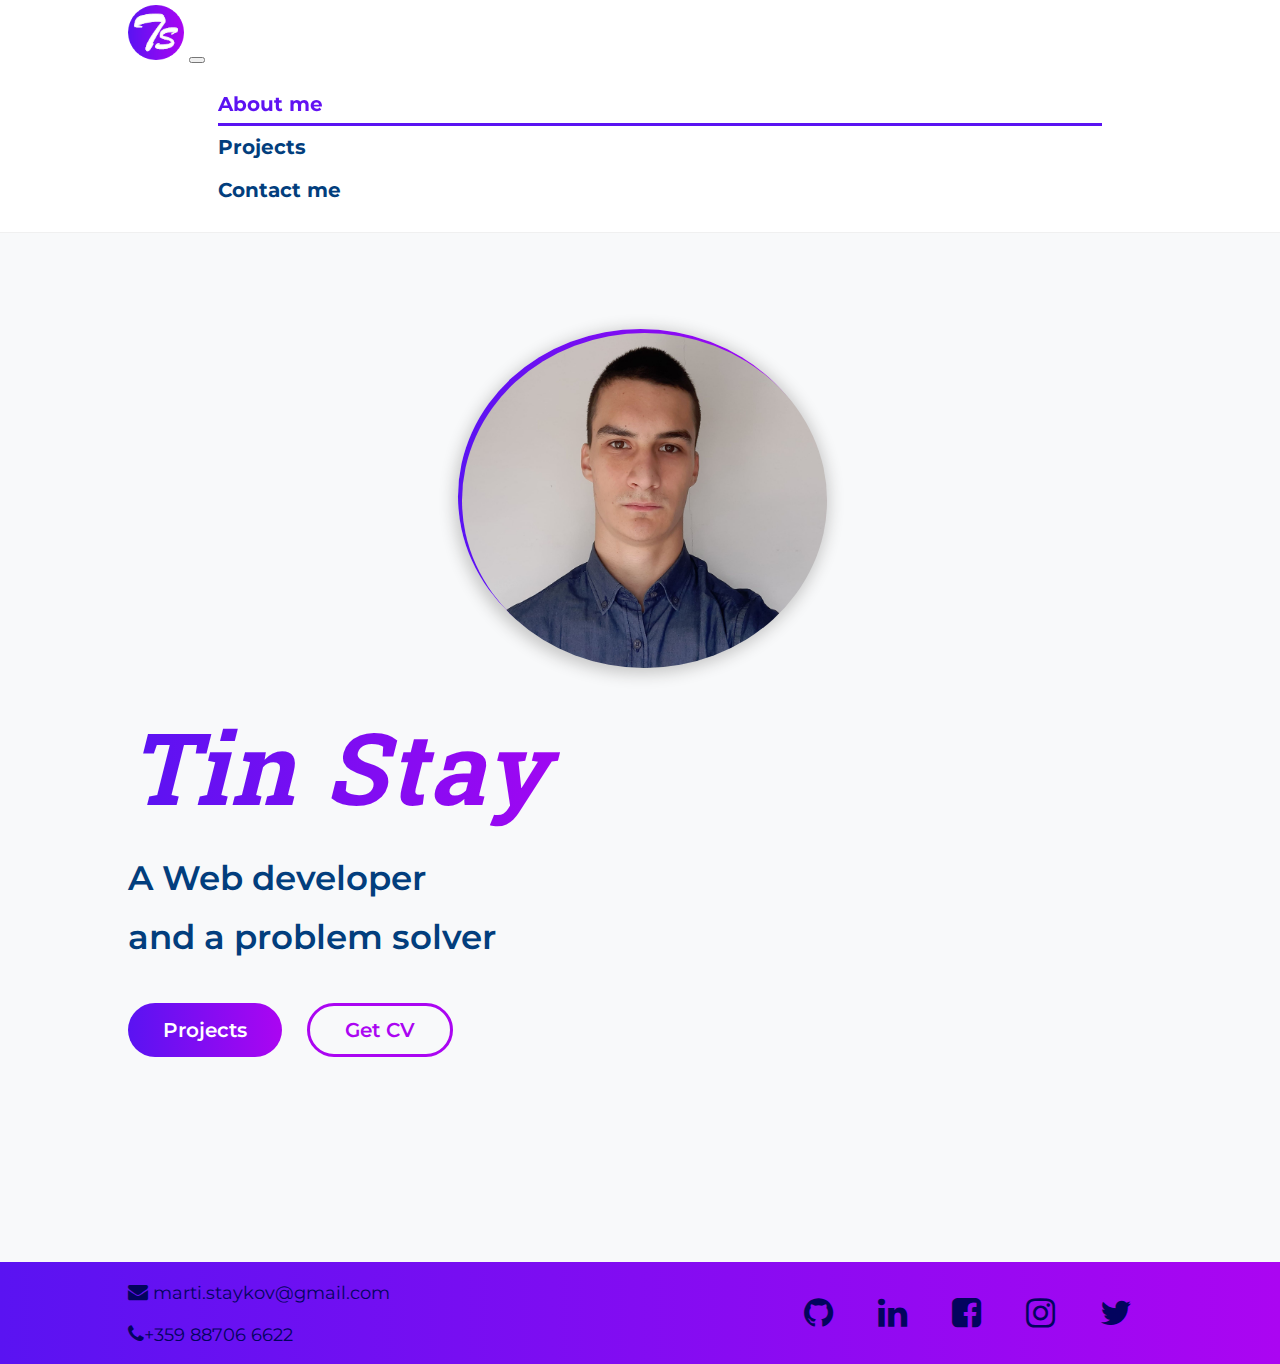
<file: index.html>
<!DOCTYPE html>
<html lang="en"> 
<head>
    <meta charset="UTF-8">
    <meta name="viewport" content="width=device-width, initial-scale=1.0">
    <link rel="stylesheet" href="https://cdn.jsdelivr.net/npm/bootstrap@4.5.3/dist/css/bootstrap.min.css" integrity="sha384-TX8t27EcRE3e/ihU7zmQxVncDAy5uIKz4rEkgIXeMed4M0jlfIDPvg6uqKI2xXr2" crossorigin="anonymous">
    <link rel="stylesheet" href="main.css">
    <link rel="stylesheet" href="https://cdnjs.cloudflare.com/ajax/libs/font-awesome/4.7.0/css/font-awesome.min.css">
    <title>Tin Stay</title>
</head>
<body>
    <header>
        <nav class="navbar navbar-expand-lg navbar-light p-0">
                <a href="index.html"><img class="logo" src="./Media/logo.png" alt="logo"></a>
              <button class="navbar-toggler" type="button" data-bs-toggle="collapse" data-bs-target="#navbarNav" aria-controls="navbarNav" aria-expanded="false" aria-label="Toggle navigation">
                <span class="navbar-toggler-icon"></span>
              </button>
              <div class="collapse navbar-collapse" id="navbarNav">
                <ul class="navbar-nav ml-auto ">
                  <li class="nav-item active">
                    <a class="nav-link" href="index.html">About me</a>
                  </li>
                  <li class="nav-item">
                    <a class="nav-link" href="projects.html">Projects</a>
                  </li>
                  <li class="nav-item">
                    <a class="nav-link" href="contact.html">Contact me</a>
                  </li>
                </ul>
              </div>
          </nav>
    </header>

    <div class="light-gray-container">
        <div class="centered-container-80">
            <div class="row">
                <div class="col-md-6">
                    <div class="profile-image-circle ">
                        <img class="profile-image" src="./Media/tinstay.jpg" alt="Tin Stay image">
                    </div>
                </div>
                <div class="main-text col-md-6">
                    <h1 class="heading-tin-stay">Tin Stay</h1>
                    <!-- <h2 class="heading-middle">I am</h2> -->
                    <!-- <h2 class="heading-small">and</h2> -->
                    <h2 class="heading-small">A Web developer</h3>
                    <h2 class="heading-small">and a problem solver</h3>
                    <!-- <h2 class="heading-small">Web applications</h3> -->
                    <!-- <h2 class="heading-small">Web applications</h3> -->
                    <div class="jumbotron-buttons">
                        <a href="./projects.html" class="btn-jumbotron-full">Projects</a>
                        <a href="./Prototyping/Martin Staykov CV.docx" download class="btn-jumbotron">Get CV</a>
                    </div>
                </div>
            </div>
            
        </div>
    </div>
    <footer>
        <div class="footer-container">
            <div class="left-side">
                <p><span class="small-icon"><i class="fa fa-envelope"></i></span> marti.staykov@gmail.com</p>
                <p><span class="small-icon"><i class="fa fa-phone"></i></span>+359 88706 6622 </p>
                    
                  
            </div>
            <div class="right-side">
                <a class="footer-icon" href="https://github.com/TinStay" target="_blank"><i class="fa fa-github"></i></a>
                <a class="footer-icon" href="#"><i class="	fa fa-linkedin"></i></a>
                <a class="footer-icon" href="https://www.facebook.com/martin.staykov.1/about_work_and_education" target="_blank"><i class="fa fa-facebook-square "></i></a>
                <a class="footer-icon" href="https://www.instagram.com/martino_stay/" target="_blank"><i class="fa fa fa-instagram "></i></a>
                <a class="footer-icon" href="https://twitter.com/MindFuckerHD" target="_blank"><i class="fa fa-twitter "></i></a>
            </div>
        </div>
    </footer>
    

    <!-- JavaScript Bundle with Popper -->
    <script src="https://cdn.jsdelivr.net/npm/bootstrap@5.0.0-beta1/dist/js/bootstrap.bundle.min.js" integrity="sha384-ygbV9kiqUc6oa4msXn9868pTtWMgiQaeYH7/t7LECLbyPA2x65Kgf80OJFdroafW" crossorigin="anonymous"></script>
</body>
</html>
</file>
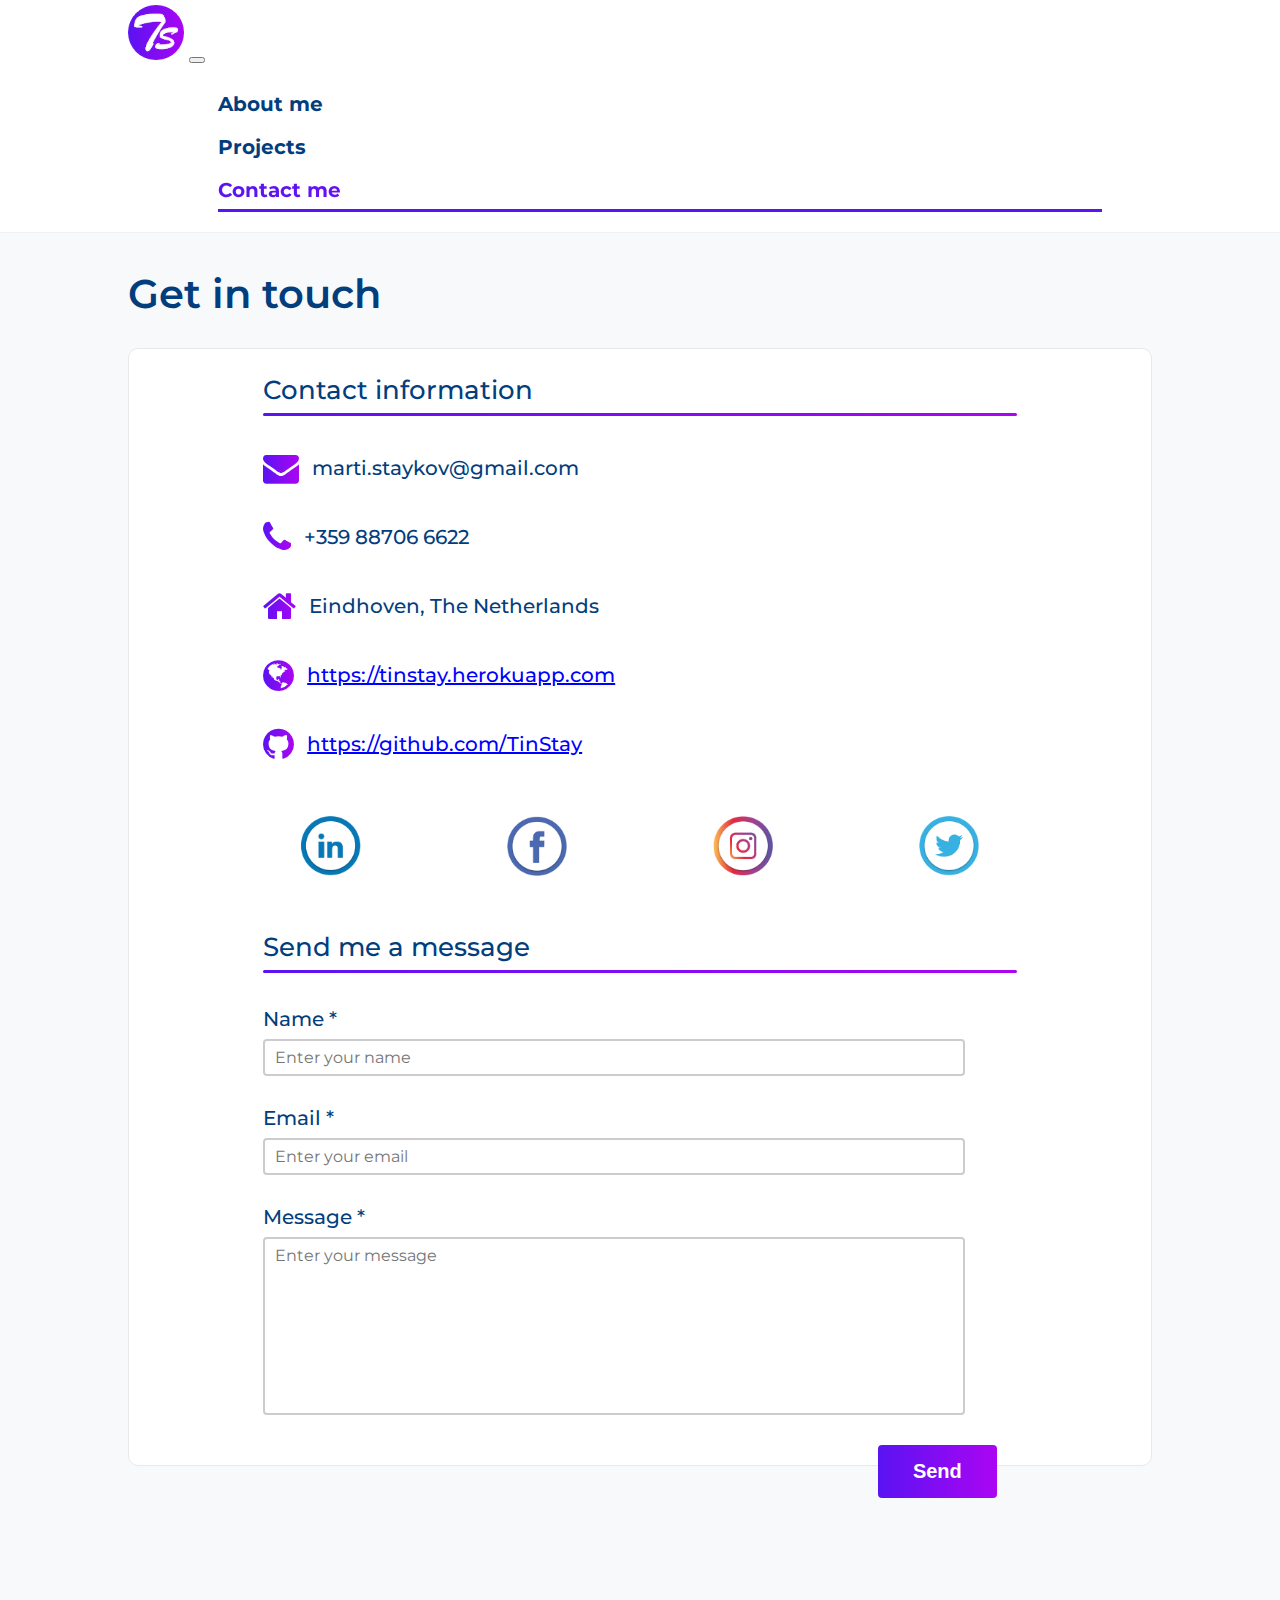
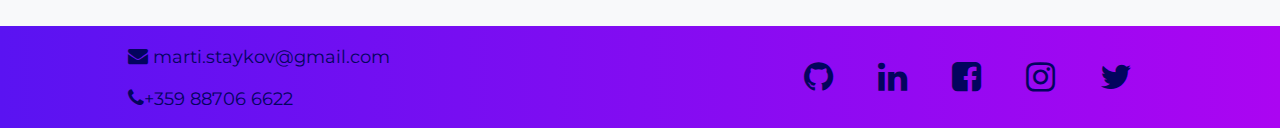
<file: contact.html>
<!DOCTYPE html>
<html lang="en">
<head>
    <meta charset="UTF-8">
    <meta name="viewport" content="width=device-width, initial-scale=1.0">
    <link rel="stylesheet" href="https://cdn.jsdelivr.net/npm/bootstrap@4.5.3/dist/css/bootstrap.min.css" integrity="sha384-TX8t27EcRE3e/ihU7zmQxVncDAy5uIKz4rEkgIXeMed4M0jlfIDPvg6uqKI2xXr2" crossorigin="anonymous">
    <link rel="stylesheet" href="main.css">
    <link rel="stylesheet" href="https://cdnjs.cloudflare.com/ajax/libs/font-awesome/4.7.0/css/font-awesome.min.css">
    <title>Tin Stay</title>
</head>
<body>
    <header>
        <nav class="navbar navbar-expand-lg navbar-light p-0">
                <a href="index.html"><img class="logo" src="./Media/logo.png" alt="logo"></a>
              <button class="navbar-toggler" type="button" data-bs-toggle="collapse" data-bs-target="#navbarNav" aria-controls="navbarNav" aria-expanded="false" aria-label="Toggle navigation">
                <span class="navbar-toggler-icon"></span>
              </button>
              <div class="collapse navbar-collapse" id="navbarNav">
                <ul class="navbar-nav ml-auto ">
                  <li class="nav-item ">
                    <a class="nav-link" href="index.html">About me</a>
                  </li>
                  <li class="nav-item ">
                    <a class="nav-link" href="projects.html">Projects</a>
                  </li>
                  <li class="nav-item active">
                    <a class="nav-link" href="contact.html">Contact me</a>
                  </li>
                </ul>
              </div>
          </nav>
    </header>

    <div class="light-gray-container">
        
        <div class="centered-container-80 ">
            <h1 class="heading-contact">Get in touch </h1>
            <div class="contact-white-container">
                <div class="row">
                    <div class="col-md-6 contact-info-container">
                        <h3 class="heading-smaller">Contact information</h3>
                        <div class="purple-gradient-border-bottom"></div>
                        <div class="contact-info-details">
                            
                            <div class="contact-info-row diplay-flex">
                                    <span class="contact-info-icon">
                                        <i class="fa fa-envelope "></i>
                                    </span>
                                    <p class="center-vertically">
                                        marti.staykov@gmail.com
                                    </p>
                                    
                            </div>

                            <div class="contact-info-row diplay-flex">
                                <span class="contact-info-icon">
                                    <i class="fa fa-phone "></i>
                                </span>
                                <p class="center-vertically">
                                    +359 88706 6622
                                </p>
                                
                            </div>

                            <div class="contact-info-row diplay-flex">
                                <div class="contact-info-icon">
                                    <i class="fa fa-home  "></i>
                                </div>
                                
                                <p class=" center-vertically">
                                    Eindhoven, The Netherlands
                                </p>
                            </div>

                            <div class="contact-info-row diplay-flex">
                                <span class="contact-info-icon">
                                    <i class="fa fa-globe "></i> 
                                </span>
                            
                                <a class="blue-font center-vertically" href="https://tinstay.herokuapp.com/" target="_blank">
                                    https://tinstay.herokuapp.com
                                </a>
                            </div>

                            <div class="contact-info-row diplay-flex">
                                <div class="contact-info-icon">
                                    <i class="fa fa-github  "></i>
                                </div>
                                <a class="blue-font  center-vertically" href="https://github.com/TinStay" target="_blank">
                                https://github.com/TinStay
                                </a>
                            </div>
                            <div class="contact-smp-icons">
                                <a  href="#" target="_blank"><img class="contact-icon" src="./Media/linkedInIconColor.png" alt="github"></a>
                                <a  href="https://www.facebook.com/martin.staykov.1/about_work_and_education" target="_blank"><img class="contact-icon" src="./Media/fbIconColor.png" alt="facebook"></a>
                                <a  href="https://www.instagram.com/martino_stay/" target="_blank"><img class="contact-icon" src="./Media/instaIconColor.png" alt="twitter"></a>
                                <a  href="https://twitter.com/MindFuckerHD" target="_blank"><img class="contact-icon" src="./Media/twitterIconColor.png" alt="whatsappBlack"></a>
                            </div>
                            
                        
                            
                        </div> 
                    </div>
                    <div class="col-md-6 contact-form-container">
                        <h3 class="heading-smaller">Send me a message</h3>
                        <div class="purple-gradient-border-bottom"></div>
                        <form onsubmit="return validateContactForm()" id="contact-form" class="contact-form" action="">
                            <div class="contact-form-field">
                                <label class="contact-form-label">Name *</label>
                                <input class="contact-form-input" name="name-input" type="text" placeholder="Enter your name"/>
                            </div>
                            <div class="contact-form-field">
                                <label class="contact-form-label">Email *</label>
                                <input class="contact-form-input" name='email-input' type="email" placeholder="Enter your email"/>
                            </div>
                            <div class="contact-form-field">
                                <label class="contact-form-label">Message *</label>
                                <textarea class="contact-form-input" name="message-input" placeholder="Enter your message"></textarea>
                            </div>
                            <div class="">
                                <button  type="submit" class="btn-submit">Send</button>
                            </div>
                        </form>
                    </div>
                </div>
                
            </div>
            
        </div>
    </div>
    <footer>
        <div class="footer-container">
            <div class="left-side">
                <p><span class="small-icon"><i class="fa fa-envelope"></i></span> marti.staykov@gmail.com</p>
                <p><span class="small-icon"><i class="fa fa-phone"></i></span>+359 88706 6622 </p>  
            </div>
            <div class="right-side">
                <a class="footer-icon" href="https://github.com/TinStay" target="_blank"><i class="fa fa-github"></i></a>
                <a class="footer-icon" href="#"><i class="	fa fa-linkedin"></i></a>
                <a class="footer-icon" href="https://www.facebook.com/martin.staykov.1/about_work_and_education" target="_blank"><i class="fa fa-facebook-square "></i></a>
                <a class="footer-icon" href="https://www.instagram.com/martino_stay/" target="_blank"><i class="fa fa fa-instagram "></i></a>
                <a class="footer-icon" href="https://twitter.com/MindFuckerHD" target="_blank"><i class="fa fa-twitter "></i></a>
            </div>
        </div>
    </footer>

    <!-- Main javascript file -->
    <script type="text/javascript" src="./main.js"></script>
    
    <!-- JavaScript Bundle with Popper -->
    <script src="https://cdn.jsdelivr.net/npm/bootstrap@5.0.0-beta1/dist/js/bootstrap.bundle.min.js" integrity="sha384-ygbV9kiqUc6oa4msXn9868pTtWMgiQaeYH7/t7LECLbyPA2x65Kgf80OJFdroafW" crossorigin="anonymous"></script>
</body>
</html>
</file>
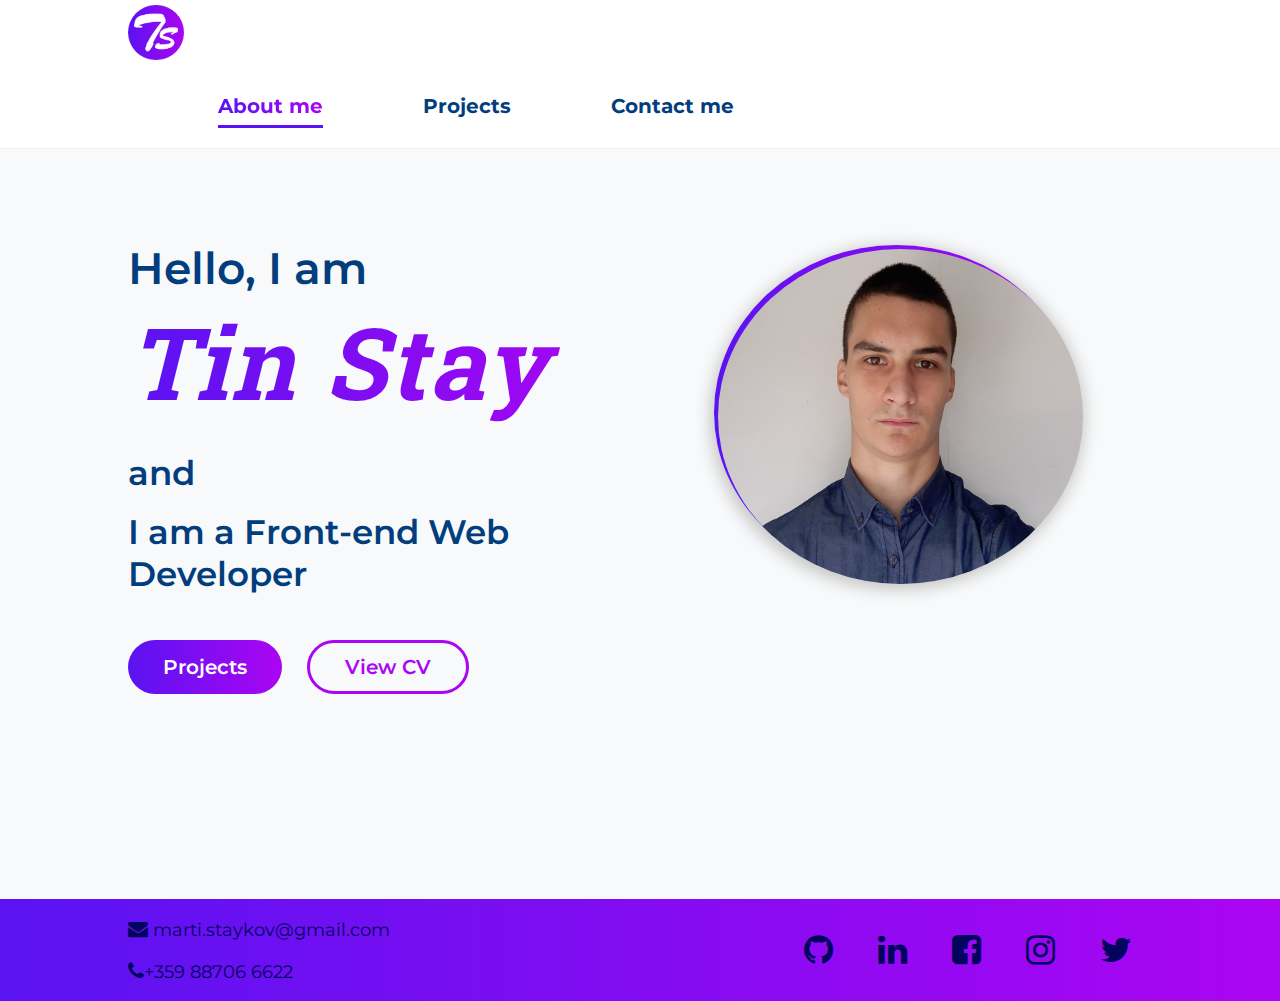
<file: homepage.html>
<!DOCTYPE html>
<html lang="en">
<head>
    <meta charset="UTF-8">
    <meta name="viewport" content="width=device-width, initial-scale=1.0">
    <link rel="stylesheet" href="main.css">
    <link rel="stylesheet" href="https://cdnjs.cloudflare.com/ajax/libs/font-awesome/4.7.0/css/font-awesome.min.css">
    <title>Tin Stay</title>
</head>
<body>
    <header>
        <div class="navbar">
            <div >
                <a href="homepage.html"><img class="logo" src="./Media/logo.png" alt="logo"></a>
            </div>
            <ul class="nav-items">
                <li class="nav-item active"><a class="nav-link" href="homepage.html">About me</a></li>
                <li class="nav-item "><a class="nav-link" href="projects.html">Projects</a></li>
                <li class="nav-item"><a class="nav-link" href="contact.html">Contact me</a></li>
            </ul>
        </div>
    </header>

    <div class="light-gray-container">
        <div class="centered-container-80 two-column-grid ">
            <div class="main-text">
                <h2 class="heading-middle">Hello, I am </h2>
                <h1 class="heading-tin-stay">Tin Stay</h1>
                <h2 class="heading-small">and</h2>
                <h2 class="heading-small">I am a Front-end Web Developer</h3>
                <div class="jumbotron-buttons">
                    <a href="./projects.html" class="btn-jumbotron-full">Projects</a>
                    <a href="#" class="btn-jumbotron">View CV</a>
                </div>
            </div>
            <div class="profile-image-circle">
                <img class="profile-image" src="./Media/tinstay.jpg" alt="Tin Stay image">
            </div>
            
        </div>
    </div>
    <footer>
        <div class="footer-container">
            <div class="left-side">
                <p><span class="small-icon"><i class="fa fa-envelope"></i></span> marti.staykov@gmail.com</p>
                <p><span class="small-icon"><i class="fa fa-phone"></i></span>+359 88706 6622 </p>
                    
                  
            </div>
            <div class="right-side">
                <a class="footer-icon" href="https://github.com/TinStay" target="_blank"><i class="fa fa-github"></i></a>
                <a class="footer-icon" href="#"><i class="	fa fa-linkedin"></i></a>
                <a class="footer-icon" href="https://www.facebook.com/martin.staykov.1/about_work_and_education" target="_blank"><i class="fa fa-facebook-square "></i></a>
                <a class="footer-icon" href="https://www.instagram.com/martino_stay/" target="_blank"><i class="fa fa fa-instagram "></i></a>
                <a class="footer-icon" href="https://twitter.com/MindFuckerHD" target="_blank"><i class="fa fa-twitter "></i></a>
            </div>
        </div>
    </footer>
    
</body>
</html>
</file>
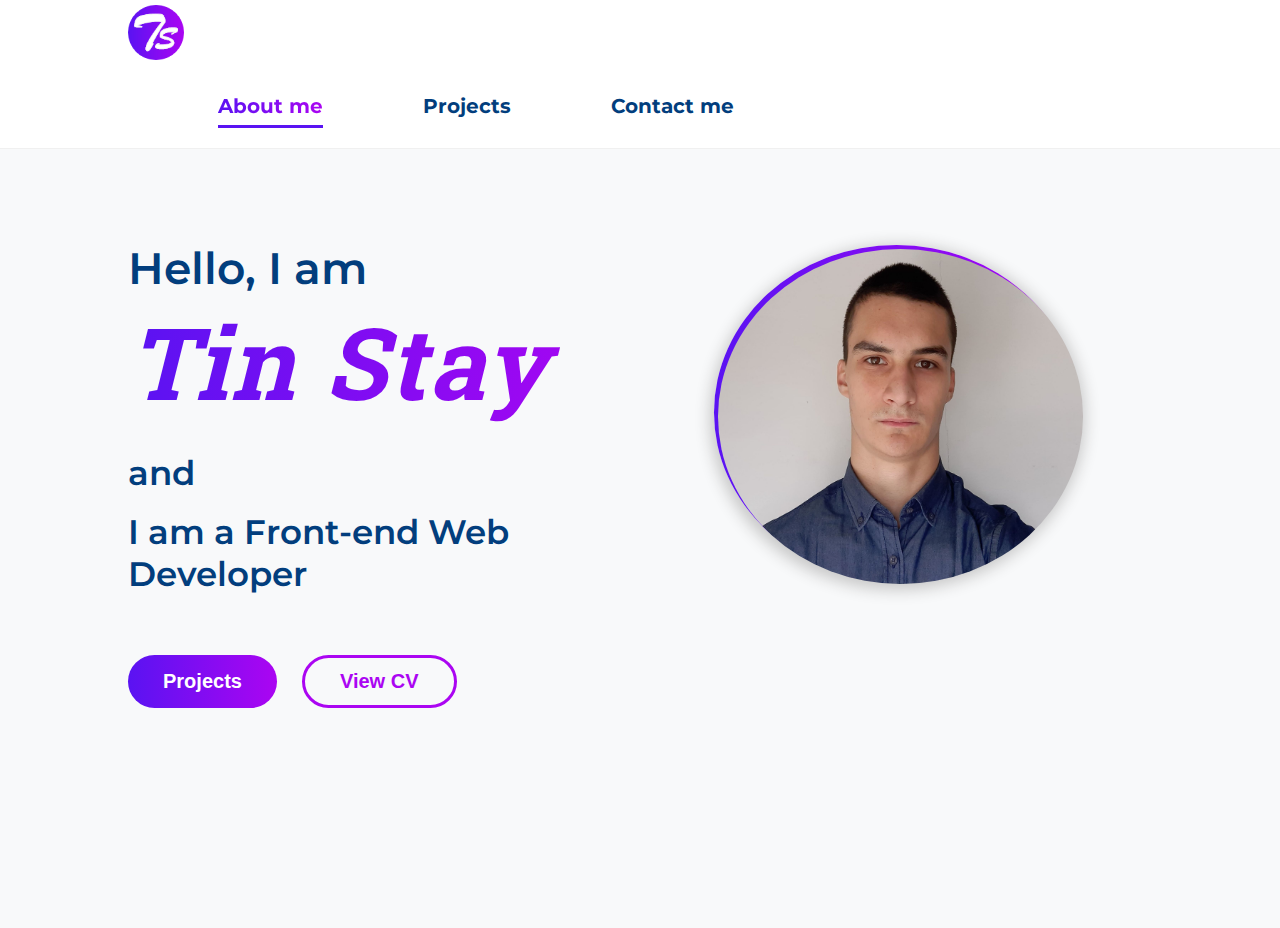
<file: Portfolio.html>
<!DOCTYPE html>
<html lang="en">
<head>
    <meta charset="UTF-8">
    <meta name="viewport" content="width=device-width, initial-scale=1.0">
    <link rel="stylesheet" href="main.css">
    <title>Tin Stay</title>
</head>
<body>
    <header>
        <div class="navbar">
            <div >
                <img class="logo" src="./Media/logo.png" alt="logo">
            </div>
            <ul class="nav-items">
                <li class="nav-item active"><a class="nav-link" href="Portfolio.html">About me</a></li>
                <li class="nav-item "><a class="nav-link" href="projects.html">Projects</a></li>
                <li class="nav-item"><a class="nav-link" href="#">Contact me</a></li>
            </ul>
        </div>
    </header>

    <div class="light-gray-container">
        <div class="centered-container-80 two-column-grid ">
            <div class="main-text">
                <h2 class="heading-middle">Hello, I am </h2>
                <h1 class="heading-tin-stay">Tin Stay</h1>
                <h2 class="heading-small">and</h2>
                <h2 class="heading-small">I am a Front-end Web Developer</h3>
                <div class="jumbotron-buttons">
                    <button class="btn-jumbotron-full">Projects</button>
                    <button class="btn-jumbotron">View CV</button>
                </div>
            </div>
            <div class="profile-image-circle">
                <img class="profile-image" src="./Media/tinstay.jpg" alt="Tin Stay image">
            </div>
            
        </div>
    </div>
    
</body>
</html>
</file>
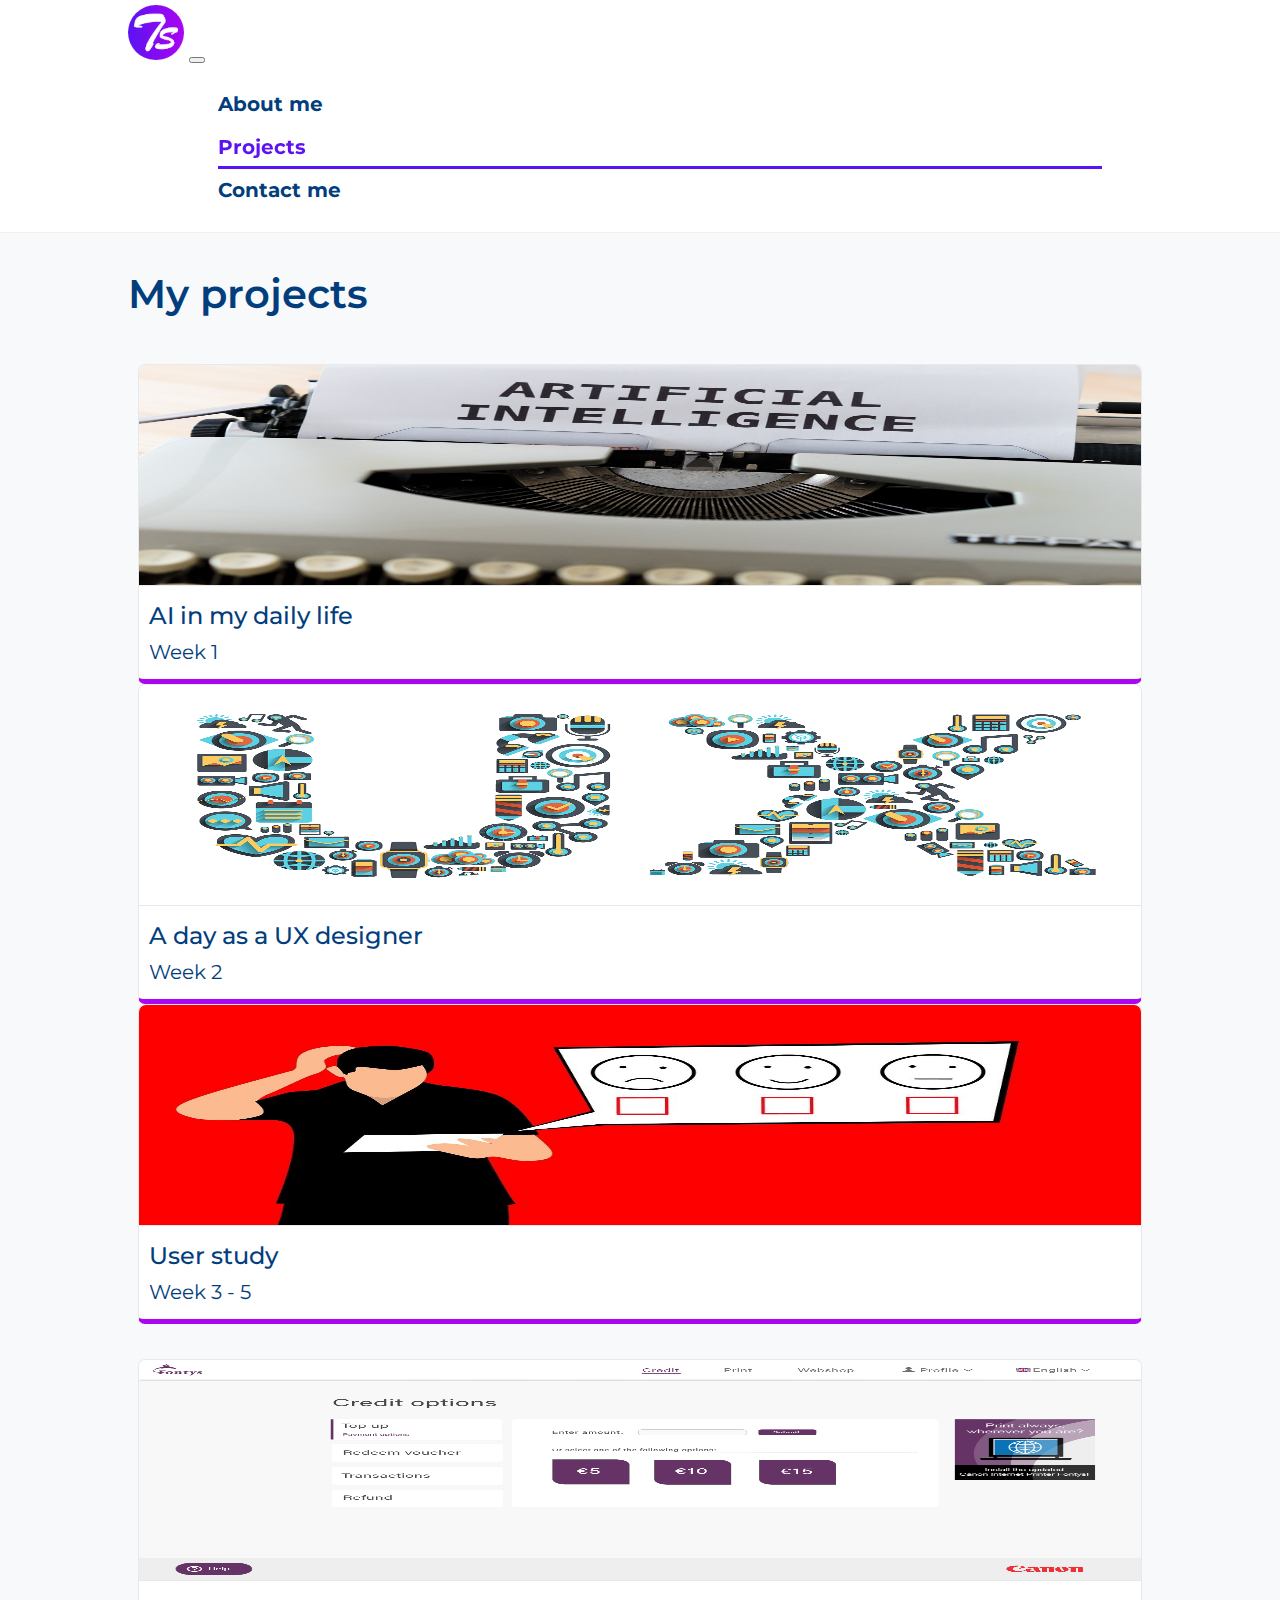
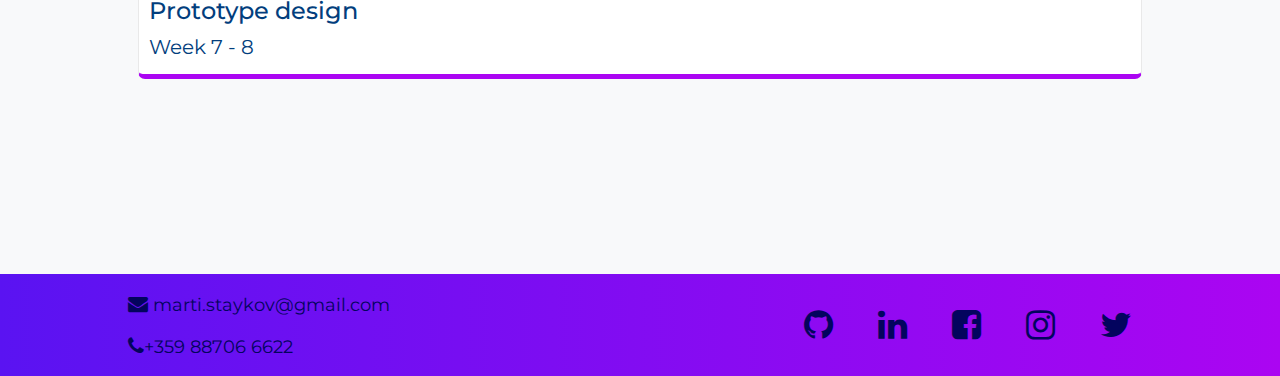
<file: projects.html>
<!DOCTYPE html>
<html lang="en">
<head>
    <meta charset="UTF-8">
    <meta name="viewport" content="width=device-width, initial-scale=1.0">
    <link rel="stylesheet" href="https://cdn.jsdelivr.net/npm/bootstrap@4.5.3/dist/css/bootstrap.min.css" integrity="sha384-TX8t27EcRE3e/ihU7zmQxVncDAy5uIKz4rEkgIXeMed4M0jlfIDPvg6uqKI2xXr2" crossorigin="anonymous">
    <link rel="stylesheet" href="main.css">
    <link rel="stylesheet" href="https://cdnjs.cloudflare.com/ajax/libs/font-awesome/4.7.0/css/font-awesome.min.css">
    <title>Tin Stay</title>
</head>
<body>
    <header>
        <nav class="navbar navbar-expand-lg navbar-light p-0">
                <a href="index.html"><img class="logo" src="./Media/logo.png" alt="logo"></a>
              <button class="navbar-toggler" type="button" data-bs-toggle="collapse" data-bs-target="#navbarNav" aria-controls="navbarNav" aria-expanded="false" aria-label="Toggle navigation">
                <span class="navbar-toggler-icon"></span>
              </button>
              <div class="collapse navbar-collapse" id="navbarNav">
                <ul class="navbar-nav ml-auto ">
                  <li class="nav-item ">
                    <a class="nav-link" href="index.html">About me</a>
                  </li>
                  <li class="nav-item active">
                    <a class="nav-link" href="projects.html">Projects</a>
                  </li>
                  <li class="nav-item">
                    <a class="nav-link" href="contact.html">Contact me</a>
                  </li>
                </ul>
              </div>
          </nav>
    </header>
    <div class="light-gray-container">
        <div class="container centered-container-80">
            <h1 class="heading-section">My projects</h1>
            <div class="row project-row">
                <div class="col-md-4">
                    <div class="project-card">
                        <a href="./projects/weekOne.html"> 
                            <img class="project-card-image" src="./Media/AI.jpg" alt="project-image">
                        </a>                       
                        <div class="project-card-body">
                            <h3 class="project-card-big-text">AI in my daily life</h3>
                            <p class="project-card-small-text">Week 1</p>
                            
                        </div>
                    </div>

                </div>
                <div class="col-md-4">
                    <div class="project-card">
                        <a href="./projects/weekTwo.html"> 
                            <img class="project-card-image" src="./Media/uxPng.png" alt="project-image">
                        </a>                       
                        <div class="project-card-body">
                            <h3 class="project-card-big-text">A day as a UX designer</h3>
                            <p class="project-card-small-text">Week 2</p>
                            
                        </div>
                    </div>

                </div>
                <div class="col-md-4">
                    <div class="project-card">
                        <a href="./projects/weekThreeToFive.html"> 
                            <img class="project-card-image" src="./Media/userSudy.jpg" alt="project-image">
                        </a>                       
                        <div class="project-card-body">
                            <h3 class="project-card-big-text">User study</h3>
                            <p class="project-card-small-text">Week 3 - 5</p>
                            
                        </div>
                    </div>

                </div>
                
            </div>
            <div class="row project-row ">
                <div class="col-md-4">
                    <div class="project-card">
                        <a href="./projects/weekSevenAndEight.html"> 
                            <img class="project-card-image" src="./Media/mockup.png" alt="project-image">
                        </a>                       
                        <div class="project-card-body">
                            <h3 class="project-card-big-text">Prototype design</h3>
                            <p class="project-card-small-text">Week 7 - 8</p>
                            
                        </div>
                    </div>
                </div>
                
            </div>
        </div>
        
    </div>
    


    <footer>
        <div class="footer-container">
            <div class="left-side">
                <p><span class="small-icon"><i class="fa fa-envelope"></i></span> marti.staykov@gmail.com</p>
                <p><span class="small-icon"><i class="fa fa-phone"></i></span>+359 88706 6622 </p>
                    
                  
            </div>
            <div class="right-side">
                <a class="footer-icon" href="https://github.com/TinStay" target="_blank"><i class="fa fa-github"></i></a>
                <a class="footer-icon" href="#"><i class="	fa fa-linkedin"></i></a>
                <a class="footer-icon" href="https://www.facebook.com/martin.staykov.1/about_work_and_education" target="_blank"><i class="fa fa-facebook-square "></i></a>
                <a class="footer-icon" href="https://www.instagram.com/martino_stay/" target="_blank"><i class="fa fa fa-instagram "></i></a>
                <a class="footer-icon" href="https://twitter.com/MindFuckerHD" target="_blank"><i class="fa fa-twitter "></i></a>
            </div>
        </div>
    </footer>

    <!-- JavaScript Bundle with Popper -->
    <script src="https://cdn.jsdelivr.net/npm/bootstrap@5.0.0-beta1/dist/js/bootstrap.bundle.min.js" integrity="sha384-ygbV9kiqUc6oa4msXn9868pTtWMgiQaeYH7/t7LECLbyPA2x65Kgf80OJFdroafW" crossorigin="anonymous"></script>

</body>
</html>
</file>
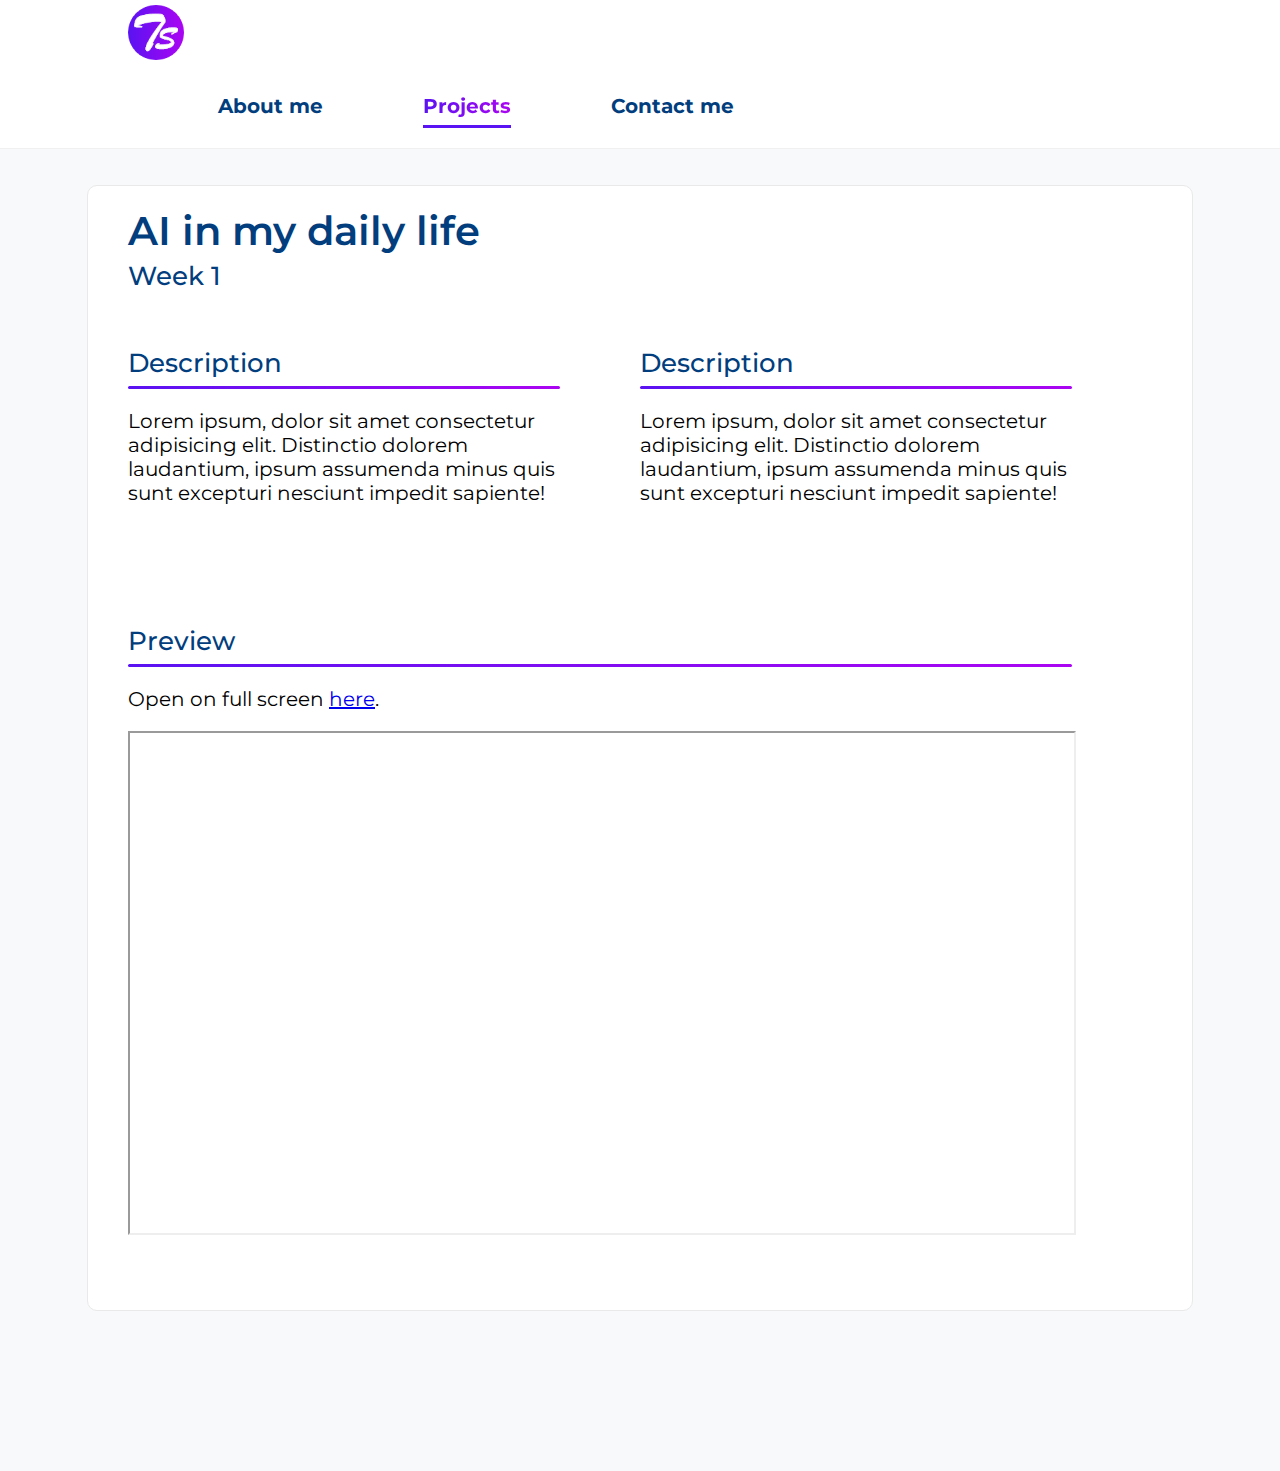
<file: weekOne.html>
<!DOCTYPE html>
<html lang="en">
<head>
    <meta charset="UTF-8">
    <meta name="viewport" content="width=device-width, initial-scale=1.0">
    <link rel="stylesheet" href="main.css">
    <title>Tin Stay</title>
</head>
<body>
    <header>
        <div class="navbar">
            <div >
                <img class="logo" src="./Media/logo.png" alt="logo">
            </div>
            <ul class="nav-items">
                <li class="nav-item"><a class="nav-link" href="Portfolio.html">About me</a></li>
                <li class="nav-item active"><a class="nav-link" href="projects.html">Projects</a></li>
                <li class="nav-item"><a class="nav-link" href="#">Contact me</a></li>
            </ul>
        </div>
    </header>

    <div class="light-gray-container">
        <div class="project-detail-container centered-container-80">
            <h1 class="heading-project-detail">AI in my daily life</h1>
            <h3 class="heading-smaller">Week 1</h3>
            <div class="two-column-grid ">
                <div class="project-detail-desc">
                    <h3 class="heading-smaller">Description</h3>
                    <div class="purple-gradient-border-bottom"></div>
                    <p class="project-detail-desc-text">
                        Lorem ipsum, dolor sit amet consectetur adipisicing elit. Distinctio dolorem laudantium, ipsum assumenda minus quis sunt excepturi nesciunt impedit sapiente!
                    </p>
                </div>
                <div class="project-detail-desc">
                    <h3 class="heading-smaller">Description</h3>
                    <div class="purple-gradient-border-bottom"></div>
                    <p class="project-detail-desc-text">
                        Lorem ipsum, dolor sit amet consectetur adipisicing elit. Distinctio dolorem laudantium, ipsum assumenda minus quis sunt excepturi nesciunt impedit sapiente!
                    </p>
                </div>
               
                
            </div>
            <div class="project-detail-preview">
                <h3 class="heading-smaller">Preview</h3>
                <div class="purple-gradient-border-bottom"></div>
                <p>Open on full screen <a href="./Assignments/PrototypingReportEDOWeek7-8.pdf" target="_blank">here</a>.</p>
                <iframe class="pdf-viewer" src="./Assignments/PrototypingReportEDOWeek7-8.pdf"></iframe>
            </div>
        </div>
       
        
    </div>
    
</body>
</html>
</file>
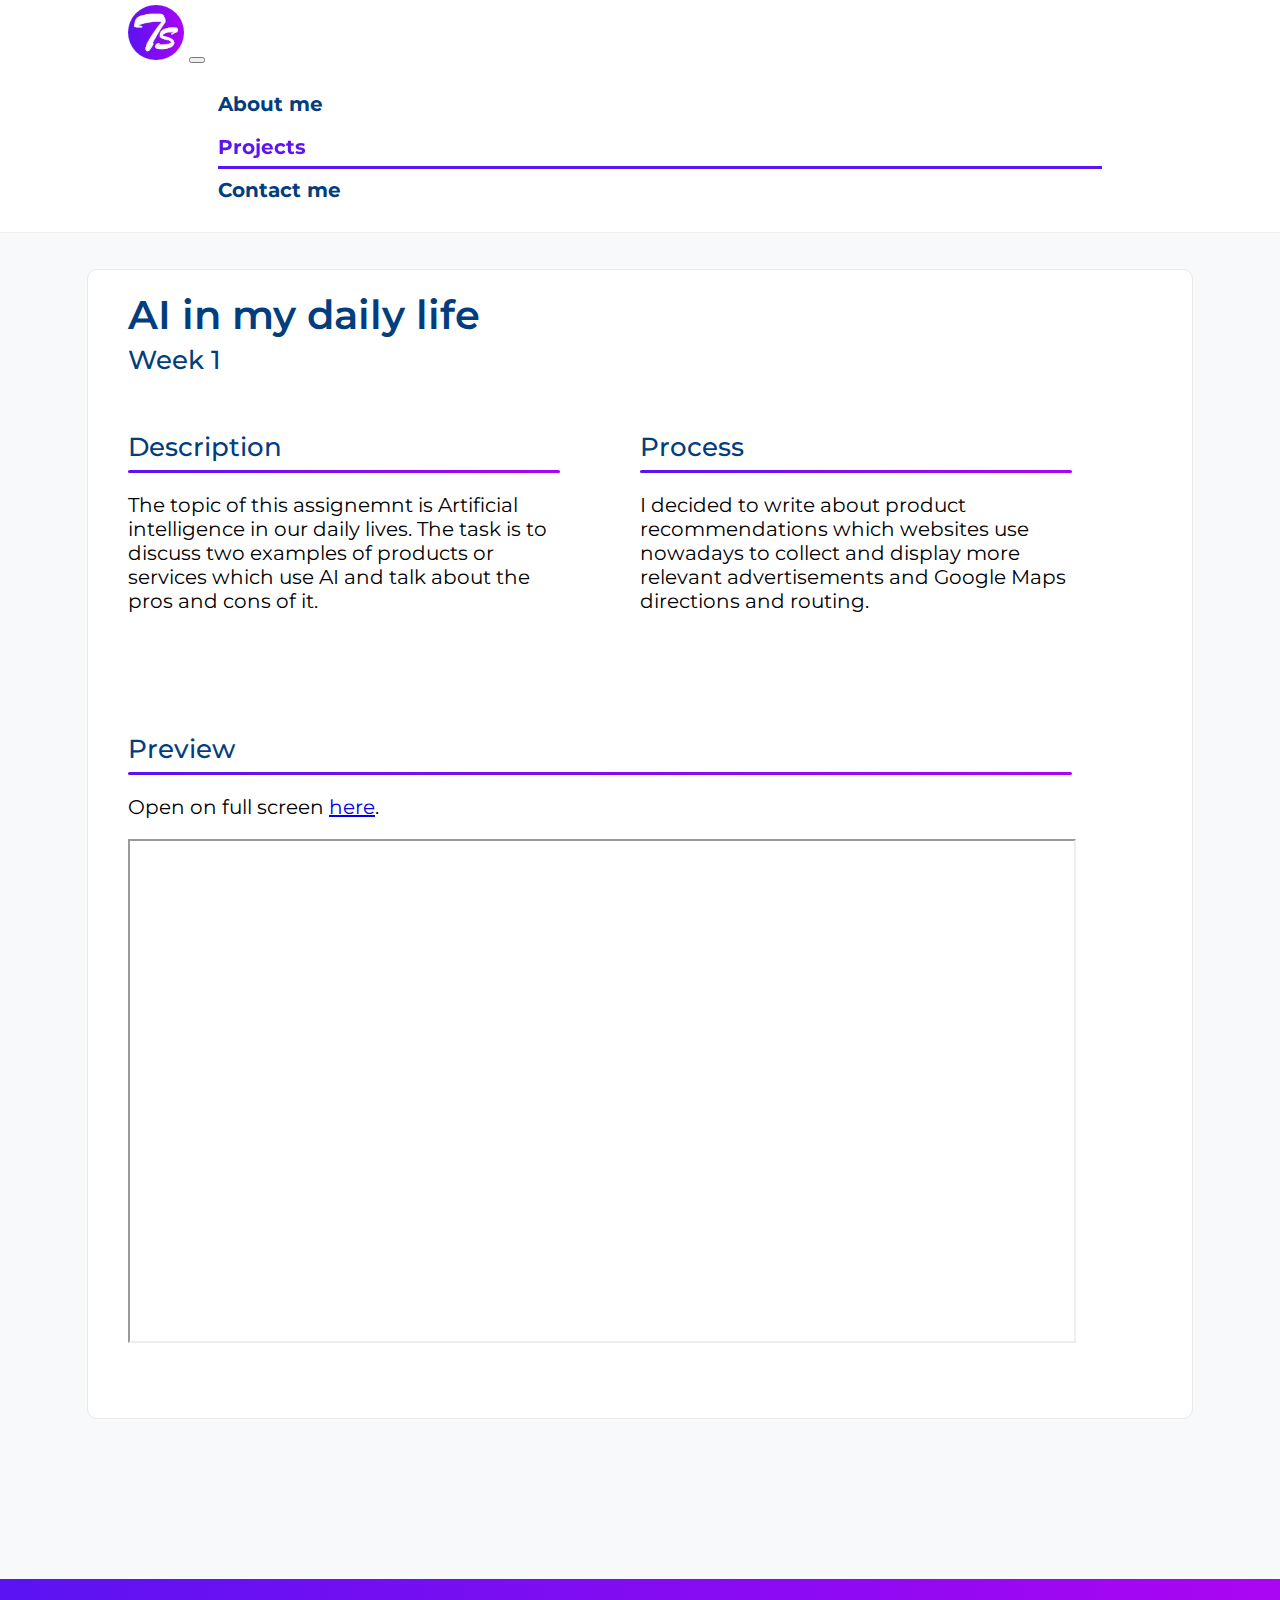
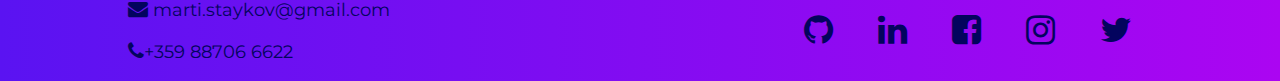
<file: projects/weekOne.html>
<!DOCTYPE html>
<html lang="en">
<head>
    <meta charset="UTF-8">
    <meta name="viewport" content="width=device-width, initial-scale=1.0">
    <link rel="stylesheet" href="https://cdn.jsdelivr.net/npm/bootstrap@4.5.3/dist/css/bootstrap.min.css" integrity="sha384-TX8t27EcRE3e/ihU7zmQxVncDAy5uIKz4rEkgIXeMed4M0jlfIDPvg6uqKI2xXr2" crossorigin="anonymous">
    <link rel="stylesheet" href="../main.css">
    <link rel="stylesheet" href="https://cdnjs.cloudflare.com/ajax/libs/font-awesome/4.7.0/css/font-awesome.min.css">
    <title>Tin Stay</title>
</head>
<body>
    <header>
        <nav class="navbar navbar-expand-lg navbar-light p-0">
                <a href="index.html"><img class="logo" src="../Media/logo.png" alt="logo"></a>
              <button class="navbar-toggler" type="button" data-bs-toggle="collapse" data-bs-target="#navbarNav" aria-controls="navbarNav" aria-expanded="false" aria-label="Toggle navigation">
                <span class="navbar-toggler-icon"></span>
              </button>
              <div class="collapse navbar-collapse" id="navbarNav">
                <ul class="navbar-nav ml-auto ">
                  <li class="nav-item ">
                    <a class="nav-link" href="../index.html">About me</a>
                  </li>
                  <li class="nav-item active">
                    <a class="nav-link" href="../projects.html">Projects</a>
                  </li>
                  <li class="nav-item ">
                    <a class="nav-link" href="../contact.html">Contact me</a>
                  </li>
                </ul>
              </div>
          </nav>
    </header>

    <div class="light-gray-container">
        <div class="project-detail-container centered-container-80">
            <h1 class="heading-project-detail">AI in my daily life</h1>
            <h3 class="heading-smaller">Week 1</h3>
            <div class="two-column-grid ">
                <div class="project-detail-desc">
                    <h3 class="heading-smaller">Description</h3>
                    <div class="purple-gradient-border-bottom"></div>
                    <p class="project-detail-desc-text">
                        The topic of this assignemnt is Artificial intelligence in our daily lives. 
                        The task is to discuss two examples of products or services which use AI and talk about the pros and cons of it.  
                    </p>
                </div>
                <div class="project-detail-desc">
                    <h3 class="heading-smaller">Process</h3>
                    <div class="purple-gradient-border-bottom"></div>
                    <p class="project-detail-desc-text">
                        I decided to write about product recommendations which websites use nowadays to collect and display more relevant advertisements and Google Maps directions and routing.
                    </p>
                </div>
               
                
            </div>
            <div class="project-detail-preview">
                <h3 class="heading-smaller">Preview</h3>
                <div class="purple-gradient-border-bottom"></div>
                <p>Open on full screen <a href="../Assignments/Artificial intelligence in my daily life.pdf" target="_blank">here</a>.</p>
                <iframe class="pdf-viewer" src="../Assignments/Artificial intelligence in my daily life.pdf"></iframe>
            </div>
        </div>
       
        
    </div>
    



    <footer>
        <div class="footer-container">
            <div class="left-side">
                <p><span class="small-icon"><i class="fa fa-envelope"></i></span> marti.staykov@gmail.com</p>
                <p><span class="small-icon"><i class="fa fa-phone"></i></span>+359 88706 6622 </p>
                    
                  
            </div>
            <div class="right-side">
                <a class="footer-icon" href="https://github.com/TinStay" target="_blank"><i class="fa fa-github"></i></a>
                <a class="footer-icon" href="#"><i class="	fa fa-linkedin"></i></a>
                <a class="footer-icon" href="https://www.facebook.com/martin.staykov.1/about_work_and_education" target="_blank"><i class="fa fa-facebook-square "></i></a>
                <a class="footer-icon" href="https://www.instagram.com/martino_stay/" target="_blank"><i class="fa fa fa-instagram "></i></a>
                <a class="footer-icon" href="https://twitter.com/MindFuckerHD" target="_blank"><i class="fa fa-twitter "></i></a>
            </div>
        </div>
    </footer>

    <!-- JavaScript Bundle with Popper -->
    <script src="https://cdn.jsdelivr.net/npm/bootstrap@5.0.0-beta1/dist/js/bootstrap.bundle.min.js" integrity="sha384-ygbV9kiqUc6oa4msXn9868pTtWMgiQaeYH7/t7LECLbyPA2x65Kgf80OJFdroafW" crossorigin="anonymous"></script>
</body>
</html>
</file>
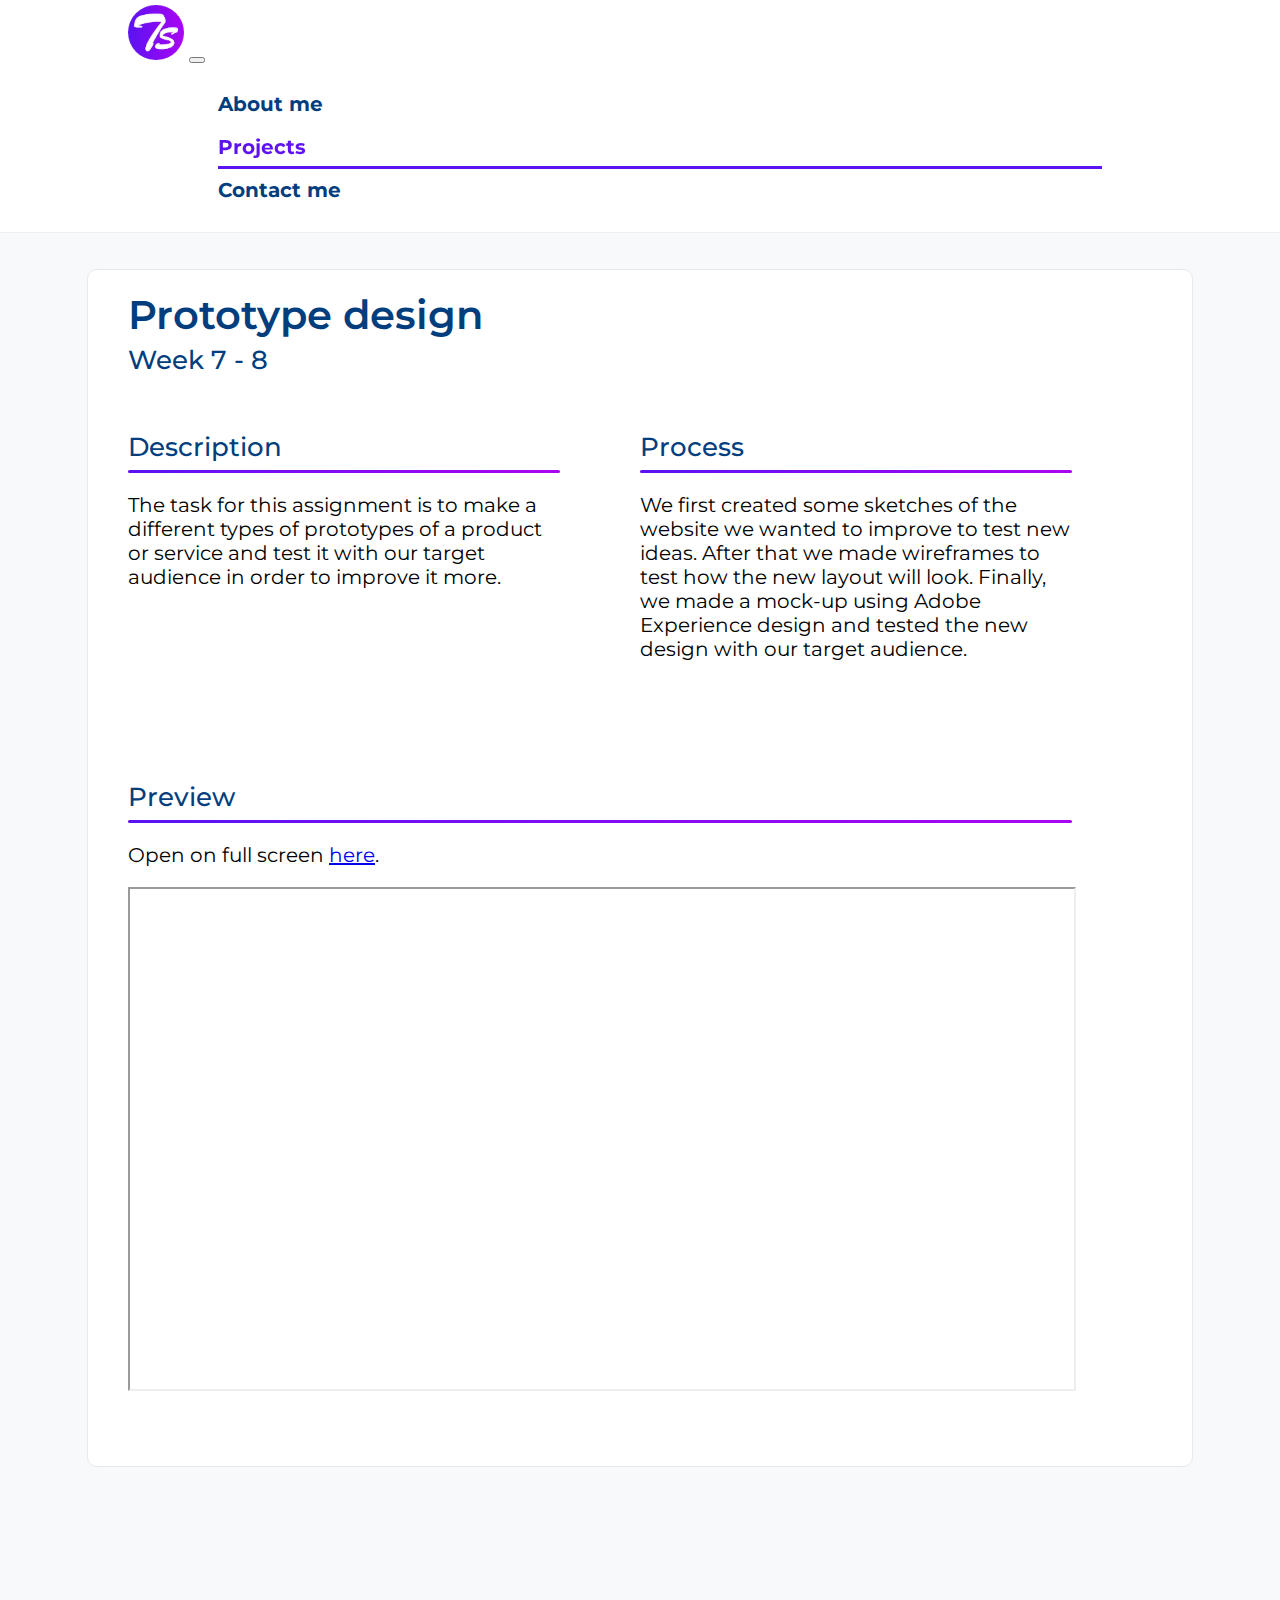
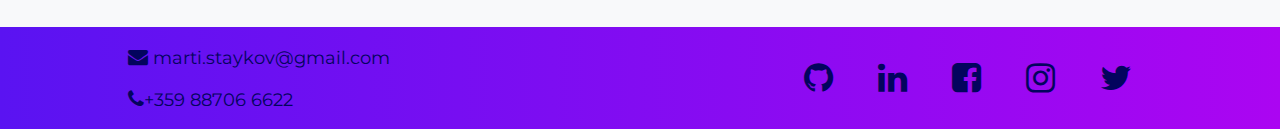
<file: projects/weekSevenAndEight.html>
<!DOCTYPE html>
<html lang="en">
<head>
    <meta charset="UTF-8">
    <meta name="viewport" content="width=device-width, initial-scale=1.0">
    <link rel="stylesheet" href="https://cdn.jsdelivr.net/npm/bootstrap@4.5.3/dist/css/bootstrap.min.css" integrity="sha384-TX8t27EcRE3e/ihU7zmQxVncDAy5uIKz4rEkgIXeMed4M0jlfIDPvg6uqKI2xXr2" crossorigin="anonymous">
    <link rel="stylesheet" href="../main.css">
    <link rel="stylesheet" href="https://cdnjs.cloudflare.com/ajax/libs/font-awesome/4.7.0/css/font-awesome.min.css">
    <title>Tin Stay</title>
</head>
<body>
    <header>
        <nav class="navbar navbar-expand-lg navbar-light p-0">
                <a href="index.html"><img class="logo" src="../Media/logo.png" alt="logo"></a>
              <button class="navbar-toggler" type="button" data-bs-toggle="collapse" data-bs-target="#navbarNav" aria-controls="navbarNav" aria-expanded="false" aria-label="Toggle navigation">
                <span class="navbar-toggler-icon"></span>
              </button>
              <div class="collapse navbar-collapse" id="navbarNav">
                <ul class="navbar-nav ml-auto ">
                  <li class="nav-item ">
                    <a class="nav-link" href="../index.html">About me</a>
                  </li>
                  <li class="nav-item active">
                    <a class="nav-link" href="../projects.html">Projects</a>
                  </li>
                  <li class="nav-item ">
                    <a class="nav-link" href="../contact.html">Contact me</a>
                  </li>
                </ul>
              </div>
          </nav>
    </header>

    <div class="light-gray-container">
        <div class="project-detail-container centered-container-80">
            <h1 class="heading-project-detail">Prototype design</h1>
            <h3 class="heading-smaller">Week 7 - 8</h3>
            <div class="two-column-grid ">
                <div class="project-detail-desc">
                    <h3 class="heading-smaller">Description</h3>
                    <div class="purple-gradient-border-bottom"></div>
                    <p class="project-detail-desc-text">
                        The task for this assignment is to make a different types of prototypes of a product or service and test it with our target audience in order to improve it more.
                    </p>
                </div>
                <div class="project-detail-desc">
                    <h3 class="heading-smaller">Process</h3>
                    <div class="purple-gradient-border-bottom"></div>
                    <p class="project-detail-desc-text">
                        We first created some sketches of the website we wanted to improve to test new ideas.
                         After that we made wireframes to test how the new layout will look.
                         Finally, we made a mock-up using Adobe Experience design and tested the new design with our target audience.
                    </p>
                </div>
               
                
            </div>
            <div class="project-detail-preview">
                <h3 class="heading-smaller">Preview</h3>
                <div class="purple-gradient-border-bottom"></div>
                <p>Open on full screen <a href="../Assignments/Persona & User Requirements for EDO Assignment.pdf" target="_blank">here</a>.</p>
                <iframe class="pdf-viewer" src="../Assignments/Persona & User Requirements for EDO Assignment.pdf"></iframe>
            </div>
        </div>
       
        
    </div>
    



    <footer>
        <div class="footer-container">
            <div class="left-side">
                <p><span class="small-icon"><i class="fa fa-envelope"></i></span> marti.staykov@gmail.com</p>
                <p><span class="small-icon"><i class="fa fa-phone"></i></span>+359 88706 6622 </p>
                    
                  
            </div>
            <div class="right-side">
                <a class="footer-icon" href="https://github.com/TinStay" target="_blank"><i class="fa fa-github"></i></a>
                <a class="footer-icon" href="#"><i class="	fa fa-linkedin"></i></a>
                <a class="footer-icon" href="https://www.facebook.com/martin.staykov.1/about_work_and_education" target="_blank"><i class="fa fa-facebook-square "></i></a>
                <a class="footer-icon" href="https://www.instagram.com/martino_stay/" target="_blank"><i class="fa fa fa-instagram "></i></a>
                <a class="footer-icon" href="https://twitter.com/MindFuckerHD" target="_blank"><i class="fa fa-twitter "></i></a>
            </div>
        </div>
    </footer>

    <!-- JavaScript Bundle with Popper -->
    <script src="https://cdn.jsdelivr.net/npm/bootstrap@5.0.0-beta1/dist/js/bootstrap.bundle.min.js" integrity="sha384-ygbV9kiqUc6oa4msXn9868pTtWMgiQaeYH7/t7LECLbyPA2x65Kgf80OJFdroafW" crossorigin="anonymous"></script>
</body>
</html>
</file>
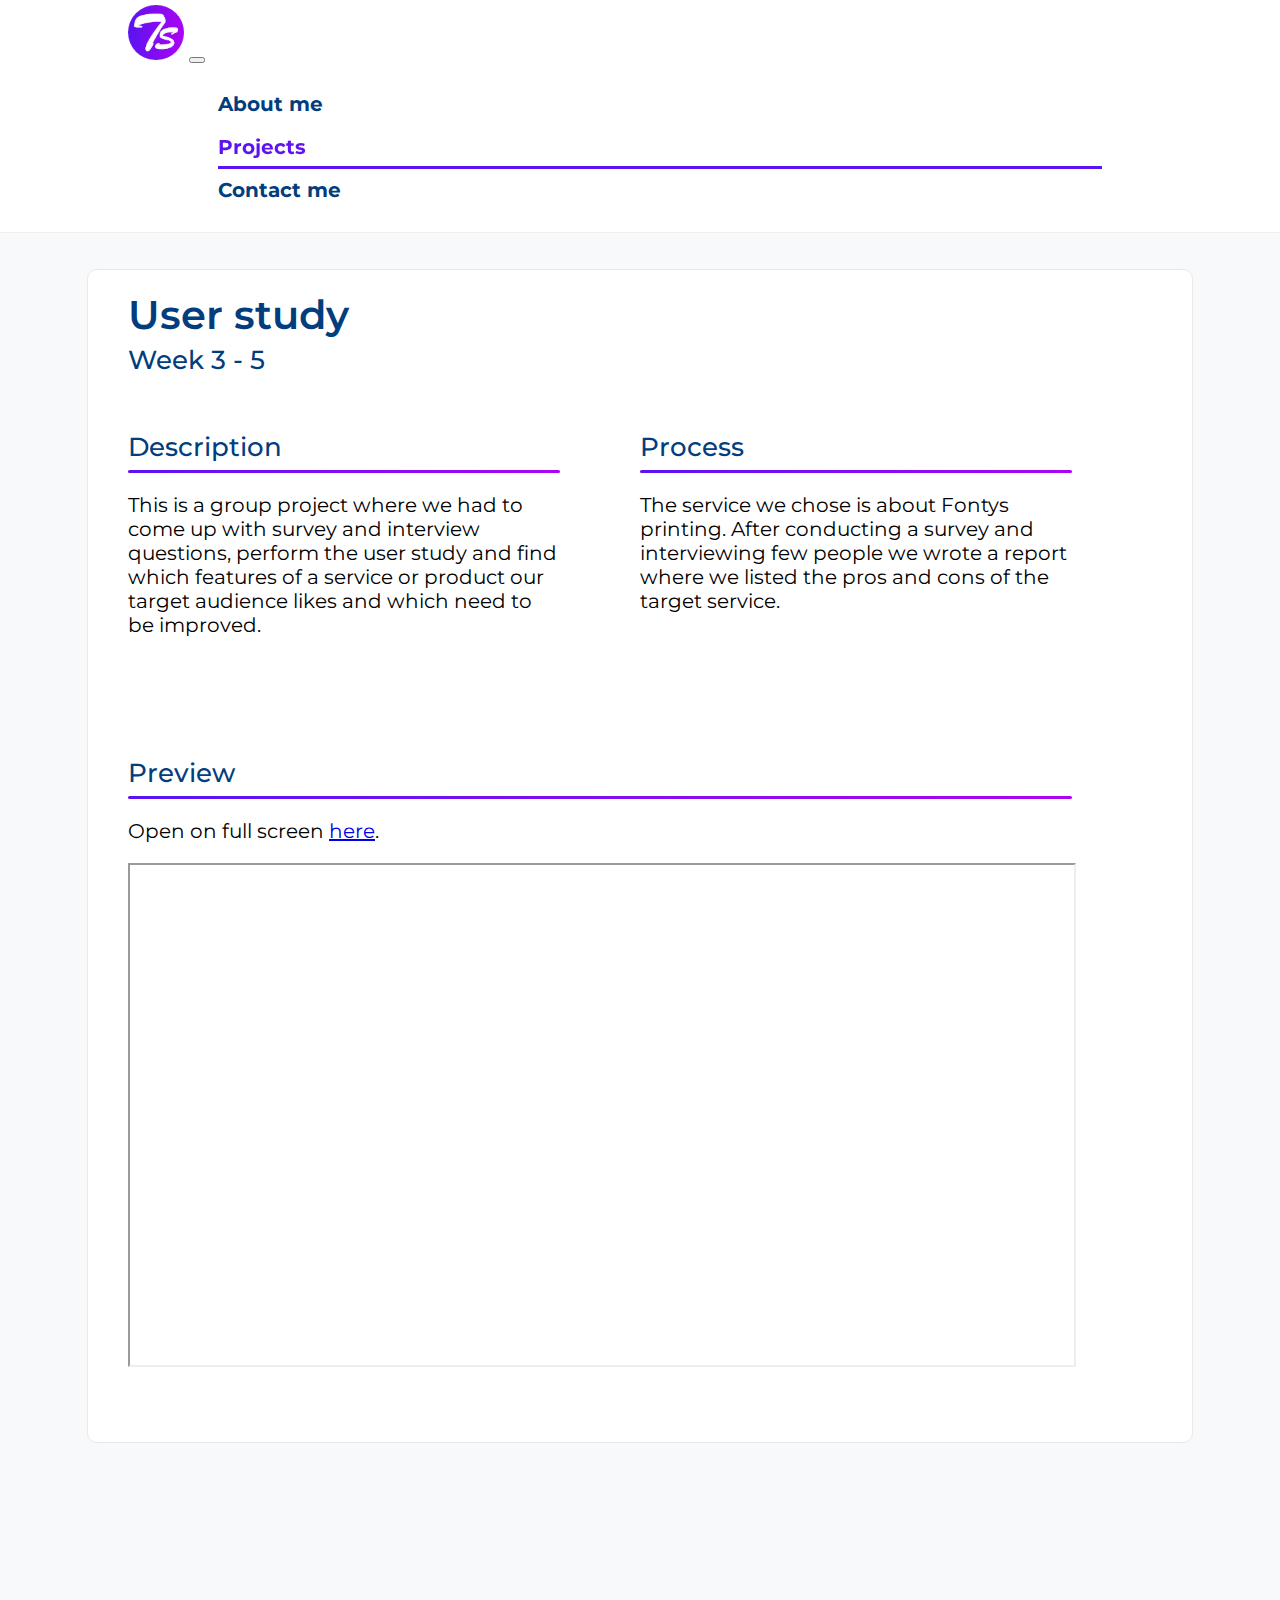
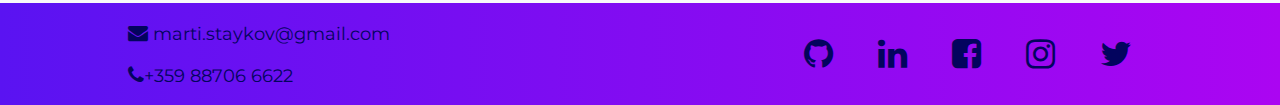
<file: projects/weekThreeToFive.html>
<!DOCTYPE html>
<html lang="en">
<head>
    <meta charset="UTF-8">
    <meta name="viewport" content="width=device-width, initial-scale=1.0">
    <link rel="stylesheet" href="https://cdn.jsdelivr.net/npm/bootstrap@4.5.3/dist/css/bootstrap.min.css" integrity="sha384-TX8t27EcRE3e/ihU7zmQxVncDAy5uIKz4rEkgIXeMed4M0jlfIDPvg6uqKI2xXr2" crossorigin="anonymous">
    <link rel="stylesheet" href="../main.css">
    <link rel="stylesheet" href="https://cdnjs.cloudflare.com/ajax/libs/font-awesome/4.7.0/css/font-awesome.min.css">
    <title>Tin Stay</title>
</head>
<body>
    <header>
        <nav class="navbar navbar-expand-lg navbar-light p-0">
                <a href="index.html"><img class="logo" src="../Media/logo.png" alt="logo"></a>
              <button class="navbar-toggler" type="button" data-bs-toggle="collapse" data-bs-target="#navbarNav" aria-controls="navbarNav" aria-expanded="false" aria-label="Toggle navigation">
                <span class="navbar-toggler-icon"></span>
              </button>
              <div class="collapse navbar-collapse" id="navbarNav">
                <ul class="navbar-nav ml-auto ">
                  <li class="nav-item ">
                    <a class="nav-link" href="../index.html">About me</a>
                  </li>
                  <li class="nav-item active">
                    <a class="nav-link" href="../projects.html">Projects</a>
                  </li>
                  <li class="nav-item ">
                    <a class="nav-link" href="../contact.html">Contact me</a>
                  </li>
                </ul>
              </div>
          </nav>
    </header>

    <div class="light-gray-container">
        <div class="project-detail-container centered-container-80">
            <h1 class="heading-project-detail">User study</h1>
            <h3 class="heading-smaller">Week 3 - 5</h3>
            <div class="two-column-grid ">
                <div class="project-detail-desc">
                    <h3 class="heading-smaller">Description</h3>
                    <div class="purple-gradient-border-bottom"></div>
                    <p class="project-detail-desc-text">
                        This is a group project where we had to come up with survey and interview questions,
                         perform the user study and find which features of a service or product our target audience likes and which need to be improved.
                    </p>
                </div>
                <div class="project-detail-desc">
                    <h3 class="heading-smaller">Process</h3>
                    <div class="purple-gradient-border-bottom"></div>
                    <p class="project-detail-desc-text">
                        The service we chose is about Fontys printing. After conducting a survey and interviewing few people we wrote a report where we listed the pros and cons of the target service.
                    </p>
                </div>
               
                
            </div>
            <div class="project-detail-preview">
                <h3 class="heading-smaller">Preview</h3>
                <div class="purple-gradient-border-bottom"></div>
                <p>Open on full screen <a href="../Assignments/Persona & User Requirements for EDO Assignment.pdf" target="_blank">here</a>.</p>
                <iframe class="pdf-viewer" src="../Assignments/Persona & User Requirements for EDO Assignment.pdf"></iframe>
            </div>
        </div>
       
        
    </div>
    



    <footer>
        <div class="footer-container">
            <div class="left-side">
                <p><span class="small-icon"><i class="fa fa-envelope"></i></span> marti.staykov@gmail.com</p>
                <p><span class="small-icon"><i class="fa fa-phone"></i></span>+359 88706 6622 </p>
                    
                  
            </div>
            <div class="right-side">
                <a class="footer-icon" href="https://github.com/TinStay" target="_blank"><i class="fa fa-github"></i></a>
                <a class="footer-icon" href="#"><i class="	fa fa-linkedin"></i></a>
                <a class="footer-icon" href="https://www.facebook.com/martin.staykov.1/about_work_and_education" target="_blank"><i class="fa fa-facebook-square "></i></a>
                <a class="footer-icon" href="https://www.instagram.com/martino_stay/" target="_blank"><i class="fa fa fa-instagram "></i></a>
                <a class="footer-icon" href="https://twitter.com/MindFuckerHD" target="_blank"><i class="fa fa-twitter "></i></a>
            </div>
        </div>
    </footer>

    <!-- JavaScript Bundle with Popper -->
    <script src="https://cdn.jsdelivr.net/npm/bootstrap@5.0.0-beta1/dist/js/bootstrap.bundle.min.js" integrity="sha384-ygbV9kiqUc6oa4msXn9868pTtWMgiQaeYH7/t7LECLbyPA2x65Kgf80OJFdroafW" crossorigin="anonymous"></script>
</body>
</html>
</file>
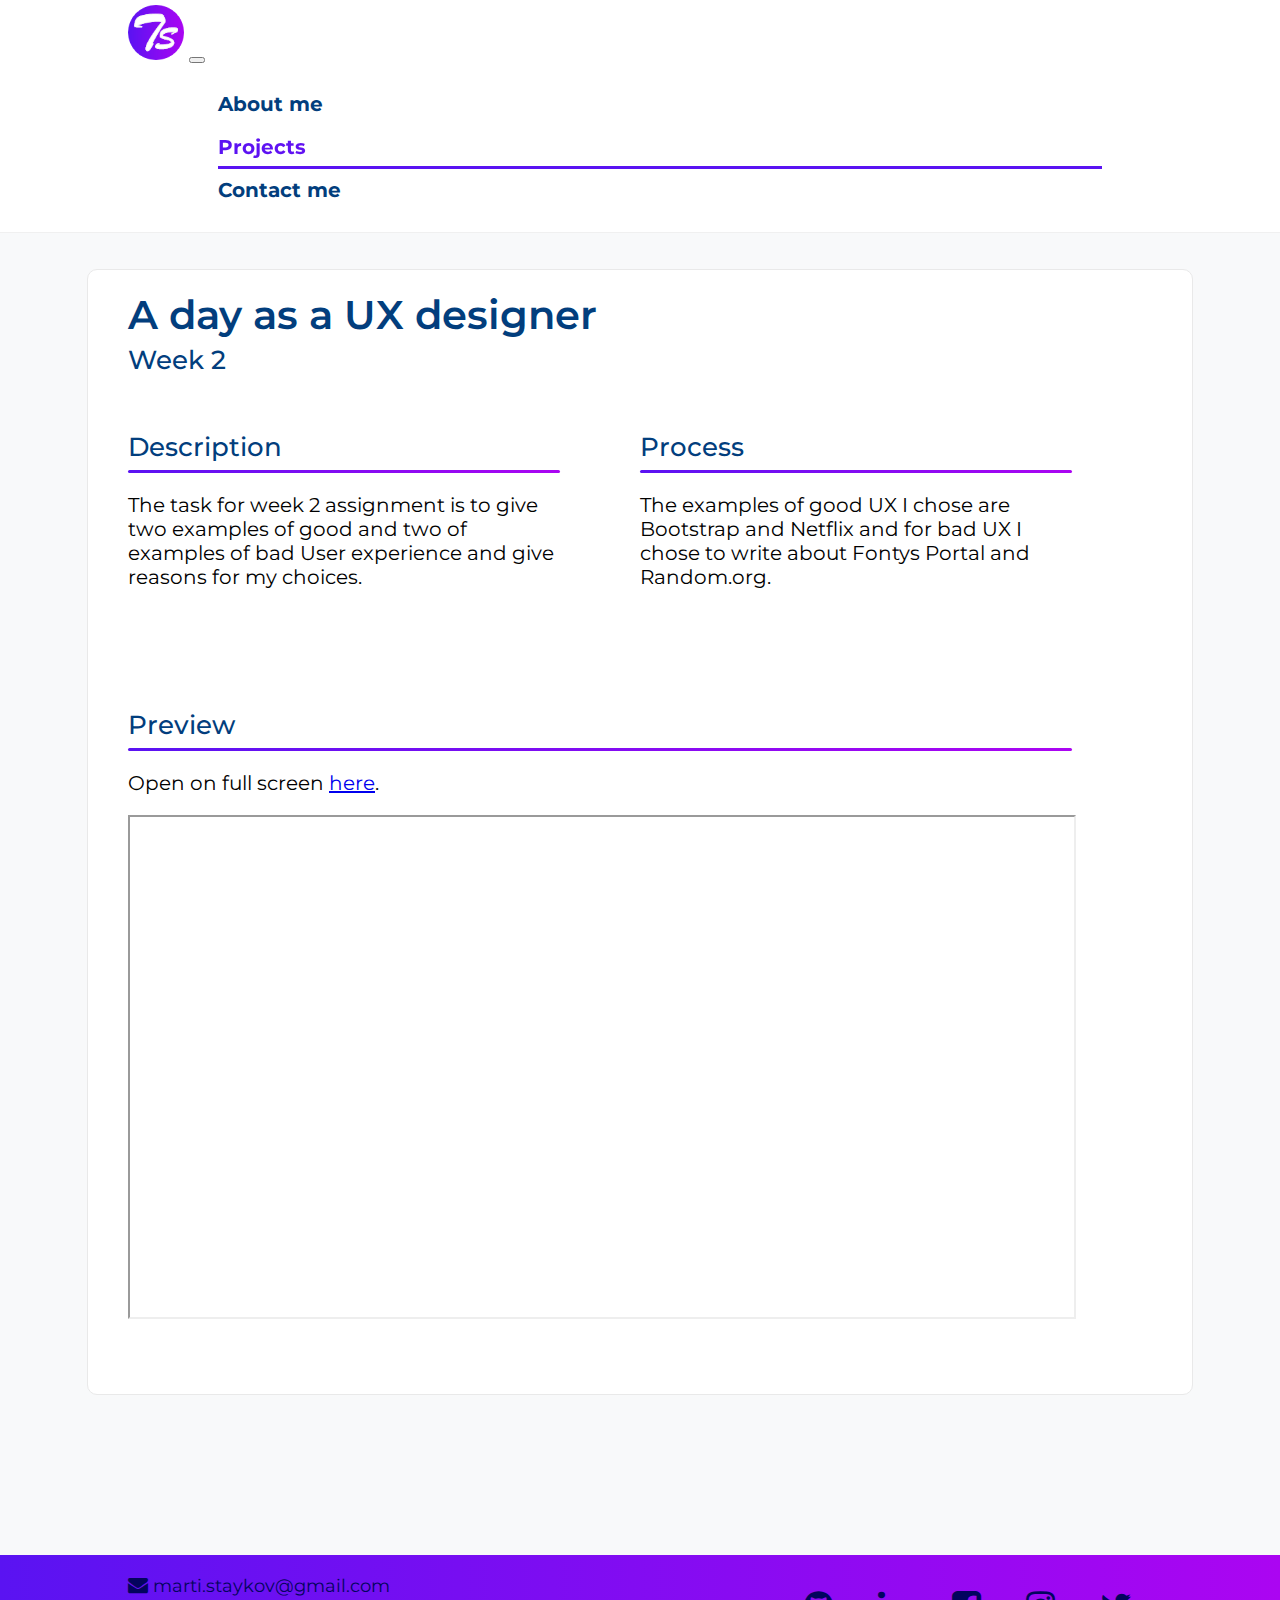
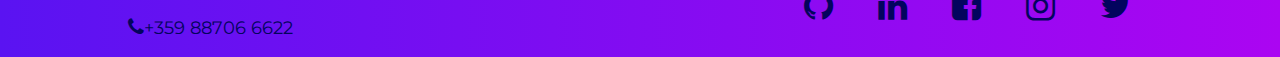
<file: projects/weekTwo.html>
<!DOCTYPE html>
<html lang="en">
<head>
    <meta charset="UTF-8">
    <meta name="viewport" content="width=device-width, initial-scale=1.0">
    <link rel="stylesheet" href="https://cdn.jsdelivr.net/npm/bootstrap@4.5.3/dist/css/bootstrap.min.css" integrity="sha384-TX8t27EcRE3e/ihU7zmQxVncDAy5uIKz4rEkgIXeMed4M0jlfIDPvg6uqKI2xXr2" crossorigin="anonymous">
    <link rel="stylesheet" href="../main.css">
    <link rel="stylesheet" href="https://cdnjs.cloudflare.com/ajax/libs/font-awesome/4.7.0/css/font-awesome.min.css">
    <title>Tin Stay</title>
</head>
<body>
    <header>
        <nav class="navbar navbar-expand-lg navbar-light p-0">
                <a href="index.html"><img class="logo" src="../Media/logo.png" alt="logo"></a>
              <button class="navbar-toggler" type="button" data-bs-toggle="collapse" data-bs-target="#navbarNav" aria-controls="navbarNav" aria-expanded="false" aria-label="Toggle navigation">
                <span class="navbar-toggler-icon"></span>
              </button>
              <div class="collapse navbar-collapse" id="navbarNav">
                <ul class="navbar-nav ml-auto ">
                  <li class="nav-item ">
                    <a class="nav-link" href="../index.html">About me</a>
                  </li>
                  <li class="nav-item active">
                    <a class="nav-link" href="../projects.html">Projects</a>
                  </li>
                  <li class="nav-item ">
                    <a class="nav-link" href="../contact.html">Contact me</a>
                  </li>
                </ul>
              </div>
          </nav>
    </header>

    <div class="light-gray-container">
        <div class="project-detail-container centered-container-80">
            <h1 class="heading-project-detail">A day as a UX designer</h1>
            <h3 class="heading-smaller">Week 2</h3>
            <div class="two-column-grid ">
                <div class="project-detail-desc">
                    <h3 class="heading-smaller">Description</h3>
                    <div class="purple-gradient-border-bottom"></div>
                    <p class="project-detail-desc-text">
                        The task for week 2 assignment is to give two examples of good and two of examples of bad User experience and give reasons for my choices.
                    </p>
                </div>
                <div class="project-detail-desc">
                    <h3 class="heading-smaller">Process</h3>
                    <div class="purple-gradient-border-bottom"></div>
                    <p class="project-detail-desc-text">
                       The examples of good UX I chose are Bootstrap and Netflix and for bad UX I chose to write about Fontys Portal and Random.org.
                    </p>
                </div>
               
                
            </div>
            <div class="project-detail-preview">
                <h3 class="heading-smaller">Preview</h3>
                <div class="purple-gradient-border-bottom"></div>
                <p>Open on full screen <a href="../Assignments/Week 2 assignment.pdf" target="_blank">here</a>.</p>
                <iframe class="pdf-viewer" src="../Assignments/Week 2 assignment.pdf"></iframe>
            </div>
        </div>
       
        
    </div>
    



    <footer>
        <div class="footer-container">
            <div class="left-side">
                <p><span class="small-icon"><i class="fa fa-envelope"></i></span> marti.staykov@gmail.com</p>
                <p><span class="small-icon"><i class="fa fa-phone"></i></span>+359 88706 6622 </p>
                    
                  
            </div>
            <div class="right-side">
                <a class="footer-icon" href="https://github.com/TinStay" target="_blank"><i class="fa fa-github"></i></a>
                <a class="footer-icon" href="#"><i class="	fa fa-linkedin"></i></a>
                <a class="footer-icon" href="https://www.facebook.com/martin.staykov.1/about_work_and_education" target="_blank"><i class="fa fa-facebook-square "></i></a>
                <a class="footer-icon" href="https://www.instagram.com/martino_stay/" target="_blank"><i class="fa fa fa-instagram "></i></a>
                <a class="footer-icon" href="https://twitter.com/MindFuckerHD" target="_blank"><i class="fa fa-twitter "></i></a>
            </div>
        </div>
    </footer>

    <!-- JavaScript Bundle with Popper -->
    <script src="https://cdn.jsdelivr.net/npm/bootstrap@5.0.0-beta1/dist/js/bootstrap.bundle.min.js" integrity="sha384-ygbV9kiqUc6oa4msXn9868pTtWMgiQaeYH7/t7LECLbyPA2x65Kgf80OJFdroafW" crossorigin="anonymous"></script>
</body>
</html>
</file>
<file: main.css>
/* Styling variables  */
@import url('https://fonts.googleapis.com/css2?family=Montserrat:ital,wght@0,300;0,400;0,500;0,600;0,700;0,800;1,500&display=swap');
@import url('https://fonts.googleapis.com/css2?family=Volkhov:wght@400;700&display=swap');
@import url('https://fonts.googleapis.com/css2?family=Noto+Serif:ital,wght@0,400;0,700;1,400;1,700&display=swap');
@import url('https://fonts.googleapis.com/css2?family=Roboto+Slab:wght@400;500;600;700&display=swap');


:root {
    --dark-purple-main:#5a13f2;
    --light-purple-main: #ab05f2;
    --dark-blue-font:#023e7d;
    --default-font-family: 'Montserrat', serif;
    --header-font-family: 'Roboto Slab', cursive;
    --light-gray-bgc: #F8F9FA;
}

.blue-font{
    color: blue;
    
}

.text-decoration-none{
    text-decoration: none;
}

.center-vertically{
    margin: auto 0;
}

.dark-blue-font{
    color: var(--dark-blue-font);
}



html{
    font-family: var(--default-font-family);
    font-size: 20px;
}


body{
    margin: 0;
    padding: 0;
    font-family: var(--default-font-family);
}

header{
    border-bottom: 1px solid rgb(240, 240, 240);
    
}

.navbar{
    width: 80%; 
    margin: 5px auto 0 auto;
}

.logo{
    width: 55x;
    height: 55px;
}

.navbar-nav{
    height: inherit;
}

.nav-items{
    display: flex;
}

.nav-item{
    margin: 2px 50px 0px 50px;
    padding: 7px 0;
    font-size: 1rem;
    font-weight: bold;
    list-style: none;
    border-bottom: 3px solid transparent;
    color: var(--dark-blue-font) !important;
}

.nav-item:hover{
    transition: 0.1s ease-in-out;
    border-bottom: 3px solid #5a13f2;
    background: var(--dark-purple-main);  /* Default color */
    background: -webkit-linear-gradient(to right, var(--dark-purple-main), var(--light-purple-main));  /* Color for supporter browsers: Chrome 10-25, Safari 5.1-6 */
    background: linear-gradient(to right, var(--dark-purple-main), var(--light-purple-main)); /* Color for supporter browsers: W3C, IE 10+/ Edge, Firefox 16+, Chrome 26+, Opera 12+, Safari 7+ */
    -webkit-background-clip: text;
    -webkit-text-fill-color: transparent;
}

.nav-link{
    text-decoration: none;
    color: inherit !important;
}


.active{
    background: var(--dark-purple-main);  /* Default color */
    background: -webkit-linear-gradient(to right, var(--dark-purple-main), var(--light-purple-main));  /* Color for supporter browsers: Chrome 10-25, Safari 5.1-6 */
    background: linear-gradient(to right, var(--dark-purple-main), var(--light-purple-main)); /* Color for supporter browsers: W3C, IE 10+/ Edge, Firefox 16+, Chrome 26+, Opera 12+, Safari 7+ */
    -webkit-background-clip: text;
    -webkit-text-fill-color: transparent;
    border-bottom: 3px solid #5a13f2;
}


/* ##################### */
/* ### Common classes ### */
/* ##################### */

.centered-container-80{
    width: 80%;
    margin: 0 auto;
}

.centered-container-90{
    width: 90%;
    margin: 0 auto;
}

.diplay-flex{
    display: flex;
}

.two-column-grid{
    display: grid;
    grid-template-columns: 1fr 1fr;
}

.three-column-grid{
    display: grid;
    grid-template-columns: 1fr 1fr 1fr;
    grid-column-gap: 50px;
}

.w-100{
    width: 100%;
}

.light-gray-container{
    /* height: 100vh; */
    background-color: var(--light-gray-bgc);
    padding: 1.8rem 0 8rem 0;
}




.purple-gradient-border-bottom{
    margin: 7px 0;
    height: 3px;
    border-radius: 5px;
    background: var(--dark-purple-main);  /* Default color */
    background: -webkit-linear-gradient(to right, var(--dark-purple-main), var(--light-purple-main));  /* Color for supporter browsers: Chrome 10-25, Safari 5.1-6 */
    background: linear-gradient(to right, var(--dark-purple-main), var(--light-purple-main)); /* Color for supporter browsers: W3C, IE 10+/ Edge, Firefox 16+, Chrome 26+, Opera 12+, Safari 7+ */
}

.center-element{
    margin: 0 auto;
}


/* ##################### */
/* ### Home page ### */
/* ##################### */
.main-text{
    margin: 1.8rem auto 3rem auto;
    /* text-align: center; */
}

.heading-middle{
    /* display: inline-block; */
    font-size: 2.2rem;
    margin: 20px 0 0 0;
    font-weight: 600;
    color: var(--dark-blue-font);
   
}

.heading-small{
    /* display: inline-block; */
    font-size: 1.7rem;
    font-weight: 600;
    margin: 17px 0 0 0;
    color: var(--dark-blue-font);
   
}

.heading-smaller{
    font-size: 1.3rem;
    font-weight: 500;
    margin: 5px 0 0 0 ;
    color: var(--dark-blue-font);
}

.heading-tin-stay{
    /* display: inline-block; */
    font-size: 5rem;
    margin: 0px;
    width: 500px;
    height: 140px;
    font-family: var(--header-font-family);
    font-style: italic;
    font-weight: bolder;
    letter-spacing: 3px;
    color: var(--dark-blue-font);
    
    /* Color */
    background: var(--dark-purple-main);  /* Default color */
    background: -webkit-linear-gradient(to right, var(--dark-purple-main), var(--light-purple-main));  /* Color for supporter browsers: Chrome 10-25, Safari 5.1-6 */
    background: linear-gradient(to right, var(--dark-purple-main), var(--light-purple-main)); /* Color for supporter browsers: W3C, IE 10+/ Edge, Firefox 16+, Chrome 26+, Opera 12+, Safari 7+ */
    -webkit-background-clip: text;
    -webkit-text-fill-color: transparent;
}



.jumbotron-buttons{
    margin-top: 3rem;
}

.btn-jumbotron-full{
    margin-right: 20px;
    padding: 15px 35px;
    border: var(--dark-purple-main);
    color: white;
    font-weight: 600;
    font-size: 1rem;
    /* border: 3px solid var(--dark-purple-main); */
    border-radius: 40px;
    text-decoration: none;


    background: var(--dark-purple-main);  /* Default color */
    background: -webkit-linear-gradient(to right, var(--dark-purple-main), var(--light-purple-main));  /* Color for supporter browsers: Chrome 10-25, Safari 5.1-6 */
    background: linear-gradient(to right, var(--dark-purple-main), var(--light-purple-main)); /* Color for supporter browsers: W3C, IE 10+/ Edge, Firefox 16+, Chrome 26+, Opera 12+, Safari 7+ */
}

.btn-jumbotron{
    padding: 12px 35px;
    border: 3px solid var(--light-purple-main);
    border-radius: 40px;
    background-color: transparent;
    font-size: 1rem;
    font-weight: 600;
    color: var(--light-purple-main);
    text-decoration: none;

}


.profile-image-circle{
    margin: 3rem auto 0 auto;
    /* padding: 8px 20px 24px 6px; */
    width: 365px;
    height: 335px;
    border-radius: 50%;
    background-size: cover;
    background: var(--dark-purple-main);  /* Default color */
    background: -webkit-linear-gradient(to right, var(--dark-purple-main), var(--light-purple-main));  /* Color for supporter browsers: Chrome 10-25, Safari 5.1-6 */
    background: linear-gradient(to right, var(--dark-purple-main), var(--light-purple-main)); /* Color for supporter browsers: W3C, IE 10+/ Edge, Firefox 16+, Chrome 26+, Opera 12+, Safari 7+ */

    -webkit-box-shadow: 1px 5px 15px 5px rgb(199, 199, 199); 
    box-shadow: 1px 5px 15px 5px rgb(199, 199, 199);

}

.profile-image{
    padding: 4px;
    width: inherit;
    height: inherit;
    border-radius: 50%;
    background-size: cover;
}


@media only screen and (max-width: 1199px) {
    .light-gray-container{
        padding: 1rem 0 8rem 0;
    }
    .main-text{
        text-align: center;
        margin: 10px auto;
    }

    .heading-middle{
        font-size: 1.6rem;
    }

    .heading-small{
        margin: 15px 0;
        font-size: 1.3rem;
    }

    .heading-tin-stay{
        width: inherit;
        height: inherit;
        font-size: 3.4rem;
        margin: 0 0 20px 0;
    }

    .jumbotron-buttons{
        display: flex;
        justify-content: space-around;
        margin: 3rem 0;
    }

    .btn-jumbotron{
        padding: 7px 27px;
        margin: auto 0;
        /* margin-right: 10px; */
    }

    .btn-jumbotron-full{
        padding: 10px 27px;
        margin: auto 0;
        /* margin-right: 10px; */
    }

    .profile-image-circle{
        margin: 0rem auto 0 auto;
        width: 160px;
        height: 145px;
    }
    .profile-image{
        margin: 0rem auto 0 auto;
        width: 160px;
        height: 145px;
    }
    
}

/* ##################### */
/* ### Projects page ### */
/* ##################### */


.heading-section{
    /* margin: 1.5rem auto 0 auto; */
    /* text-align: center; */
    /* width: 80%; */
    font-size: 2rem;
    margin: 0 0 2.3rem 0;
    font-weight: 600;
    color: var(--dark-blue-font);
}

.project-row{
    margin: 0 0 35px 0;
}

.project-card{
    margin: 0 10px;
    /* width: 30%; */
    background-color: white;
    border-radius:  7px 7px; /* bottom side */
    border-bottom: 5px solid var(--light-purple-main);
    border-top: 1px solid rgb(233, 233, 233);
    border-left: 1px solid rgb(233, 233, 233);
    border-right: 1px solid rgb(233, 233, 233);
}

.project-card-image{
    width: 100%;  
    height: 220px;  
    border-radius: 7px 7px 0 0 ; /* top side */
    margin: 0 auto;
    border-bottom: 1px solid rgb(233, 233, 233);
}

.project-card-body{
    
    margin-top: 0;
    padding: 0px 10px 10px 10px;
    /* border-radius: 0 0 7px 7px; bottom side */
    color: var(--dark-blue-font);
}

.project-card-small-text{
    margin: 5px 0;
    font-size: 1rem;
    font-weight: 400;

}

.project-card-big-text{
    margin: 10px 0 ;
    font-size: 1.2rem;
    font-weight: 500;
}


/* ##################### */
/* ### Projects view page ### */
/* ##################### */

.project-detail-container{
    background-color: #fff;
    padding: 20px 40px;
    border-radius: 10px;
    border: 1px solid rgb(233, 233, 233);
}

.heading-project-detail{
    font-size: 2rem;
    margin: 0 0 0rem 0;
    font-weight: 600;
    color: var(--dark-blue-font);
}

.project-detail-desc{
    /* margin: 0px 0 60px 0; */
    margin: 50px 80px 50px 0;

}

.project-detail-preview{
    margin: 50px 80px 50px 0;
}

.pdf-viewer{
    width: 100%;
    height: 500px;
}



/* ##################### */
/* ### Contact me page ### */
/* ##################### */

.contact-white-container{
    background-color: #fff;
    padding: 20px 40px;
    border-radius: 10px;
    border: 1px solid rgb(233, 233, 233);
}

.heading-contact{
    font-size: 2rem;
    /* width: 80%; */
    margin: 0 auto 1.5rem auto;
    font-weight: 600;
    color: var(--dark-blue-font);
}

.contact-info-container{
    width: 80%;
    margin: 0 auto;
    
}


.contact-info-details{
    margin: 1.5rem auto 2.3rem auto;
    font-weight: 500;
    color: var(--dark-blue-font);
    
}


.contact-info-row{
    font-size: 1rem;
    margin: 0px auto 25px auto;
}

.contact-info-icon{
    /* color: var(--dark-blue-font); */
    /* color: var(--light-purple-main); */
    background: var(--dark-purple-main);  /* Default color */
    background: -webkit-linear-gradient(to right, var(--dark-purple-main), var(--light-purple-main));  /* Color for supporter browsers: Chrome 10-25, Safari 5.1-6 */
    background: linear-gradient(to right, var(--dark-purple-main), var(--light-purple-main)); /* Color for supporter browsers: W3C, IE 10+/ Edge, Firefox 16+, Chrome 26+, Opera 12+, Safari 7+ */
    -webkit-background-clip: text;
    -webkit-text-fill-color: transparent;
    font-size: 1.8rem;
    margin-right: 13px;
}

.contact-form-container{
    width: 80%;
    margin: 0 auto;
}

.contact-form{
    margin-top: 1.5rem;
    padding-top: 0.2rem ;
    
}



.contact-form-field{
    padding: 0px 0 30px 0 ;
}

.contact-form-label{
  
    font-weight: 500;
    /* font-size: 0.9rem; */
    color: var(--dark-blue-font);
}

.contact-form-input{
    width: 100%;
    max-width: 90%;
    display: block;
    padding: 7px 10px;
    margin-top: 0.4rem;
    font-size: 0.8rem;
    color: var(--dark-blue-font);
    border-radius: 4px;
    border: 2px solid rgb(204, 203, 206);
    font-family: var(--default-font-family);
}

textarea{
    resize: none;
    height: 8rem;
    font-family: var(--default-font-family);
}

.contact-form-input:focus,  textarea:focus{
    -webkit-transition: 0.5s;
    transition: 0.5s;
    border: 2px solid red;
    outline: none;
    border: 2px solid var(--light-purple-main);
}

.btn-submit{
    position: relative;
    float: right;
    margin:0px 20px 15px 20px;
    padding: 15px 35px;
    border: var(--dark-purple-main);
    color: white;
    font-weight: 600;
    font-size: 1rem;
    border-radius: 4px;
    text-decoration: none;

    background: var(--dark-purple-main);  /* Default color */
    background: -webkit-linear-gradient(to right, var(--dark-purple-main), var(--light-purple-main));  /* Color for supporter browsers: Chrome 10-25, Safari 5.1-6 */
    background: linear-gradient(to right, var(--dark-purple-main), var(--light-purple-main));
}

.contact-smp-icons{
    margin: 50px auto;
    width: 90%;
    display: flex;
    justify-content: space-between;
}

.contact-icon{
    height: 60px;
    
    /* margin-right: 20px; */
}














/* ##################### */
/* ### Footer ### */
/* ##################### */


footer{
    position: relative;
    bottom: 0;
    width: 100%;
    /* border-top: 1px solid #023047; */
    background: var(--dark-purple-main);  /* Default color */
    background: -webkit-linear-gradient(to right, var(--dark-purple-main), var(--light-purple-main));  /* Color for supporter browsers: Chrome 10-25, Safari 5.1-6 */
    background: linear-gradient(to right, var(--dark-purple-main), var(--light-purple-main)); /* Color for supporter browsers: W3C, IE 10+/ Edge, Firefox 16+, Chrome 26+, Opera 12+, Safari 7+ */
}

.footer-container{
    width: 80%;
    margin: 0px auto;
    display: flex;
    justify-content: space-between;

}

.left-side{
    color: #03045e;
    font-size: 0.9rem;
}

.small-icon{
    font-size: 1rem;
}

.right-side{
    margin: auto 0;
}

.footer-link{
    color: #03045e;
}

.footer-icon{
    font-size: 1.7rem;
    color: #03045e;
    margin: 0 20px;
}

.footer-icon:hover{
    color: #03057a;
}
</file>
